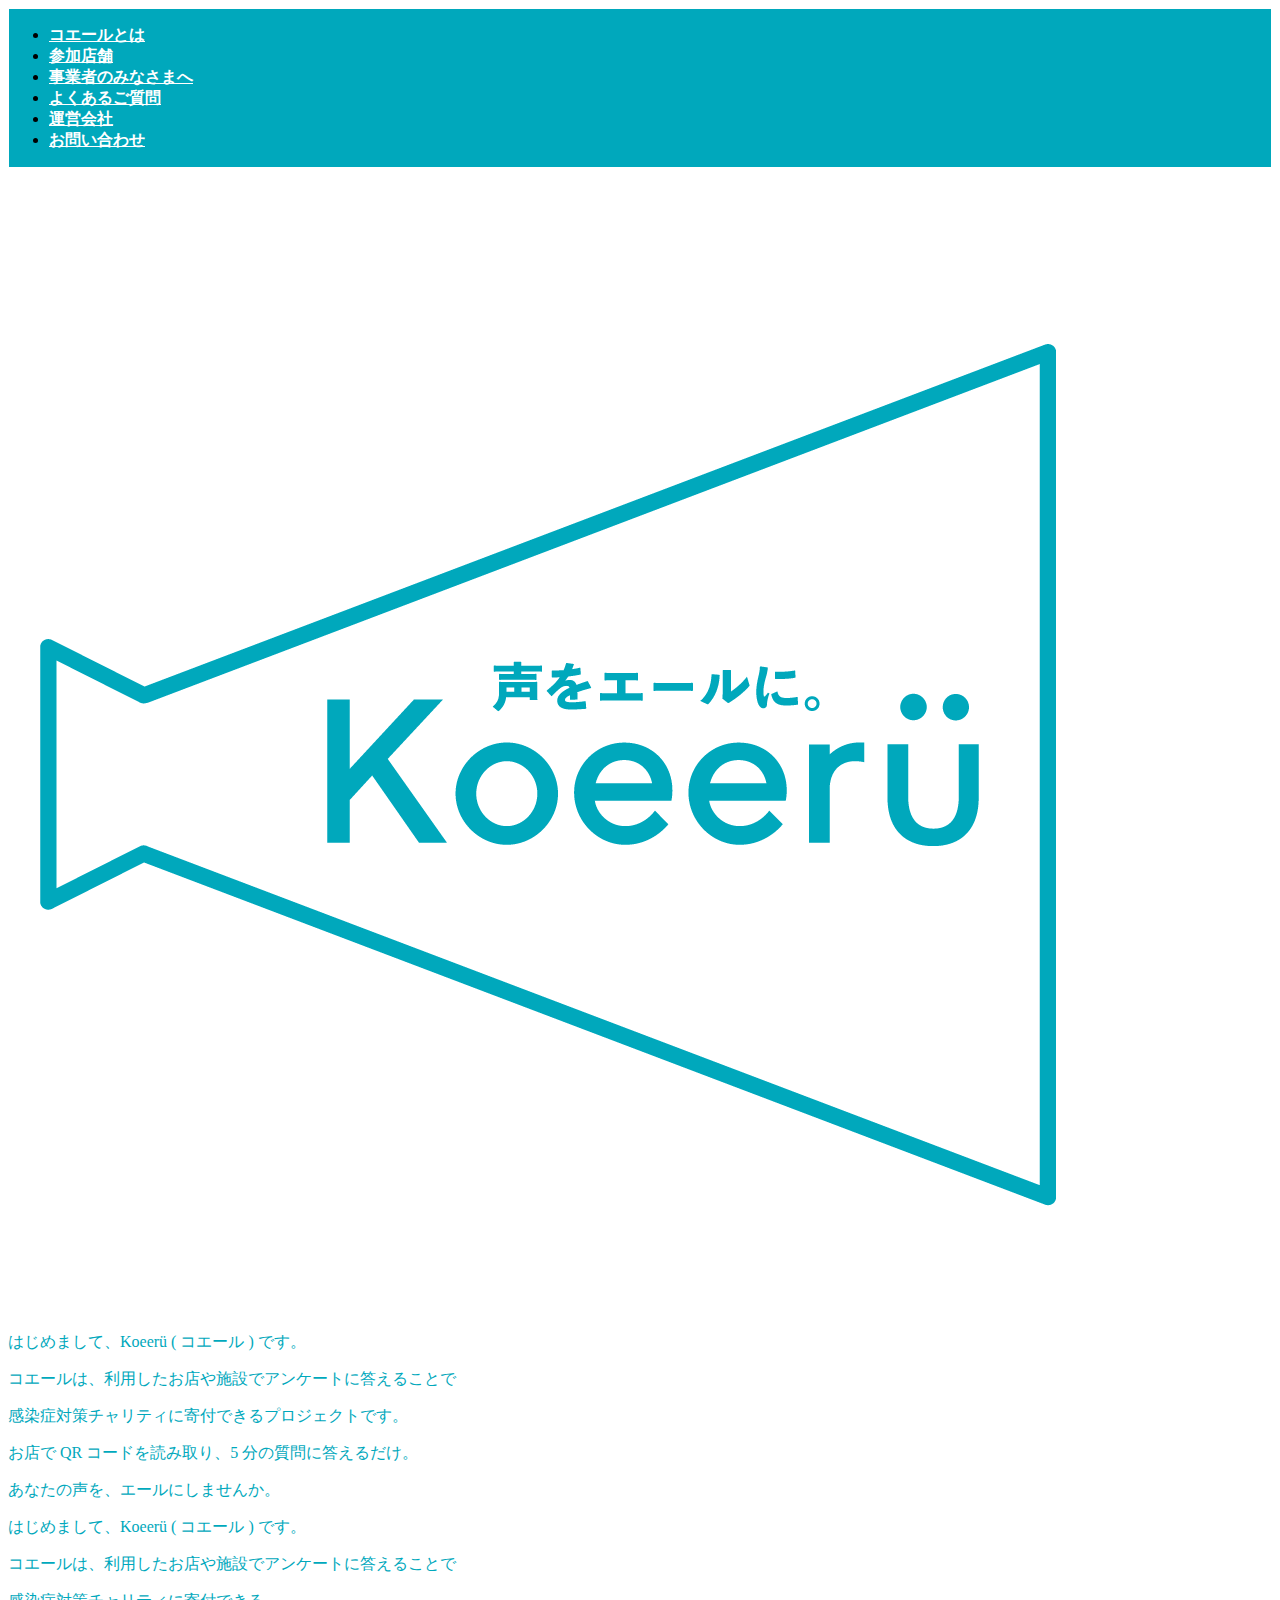
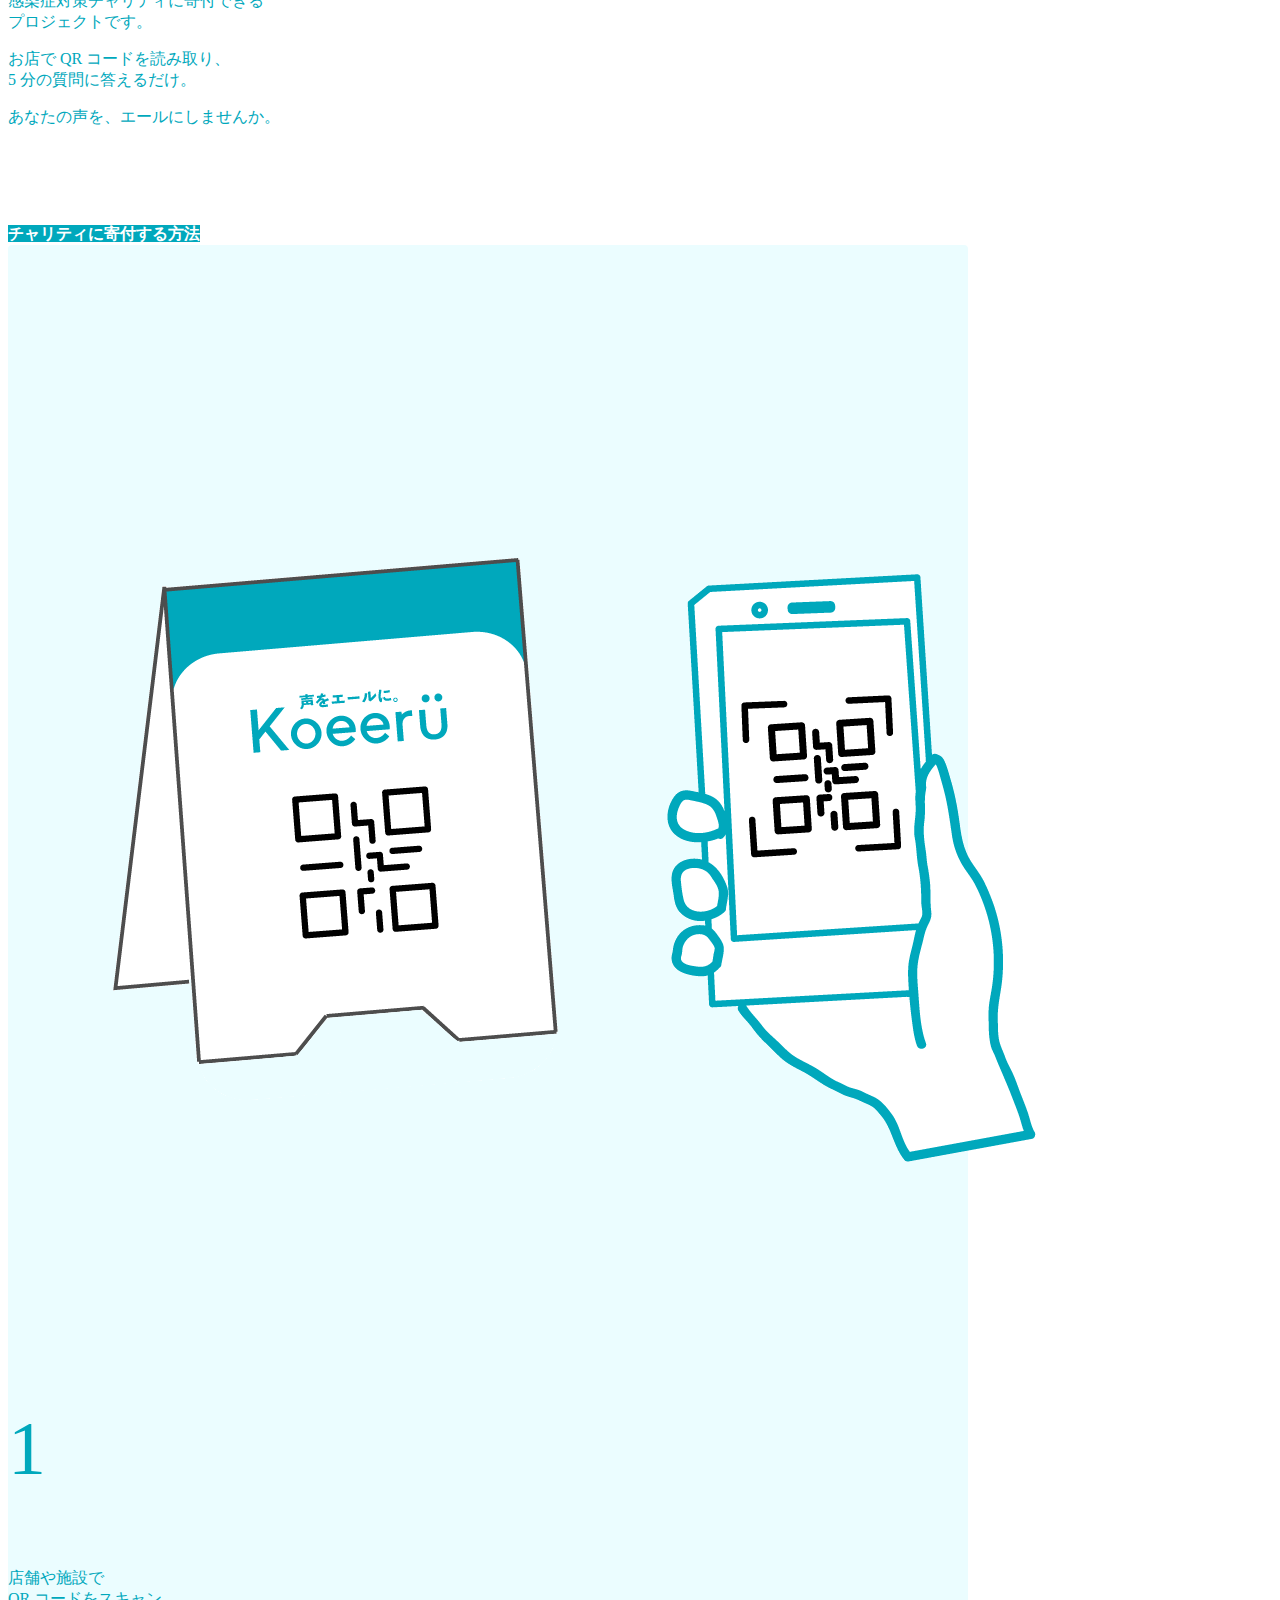
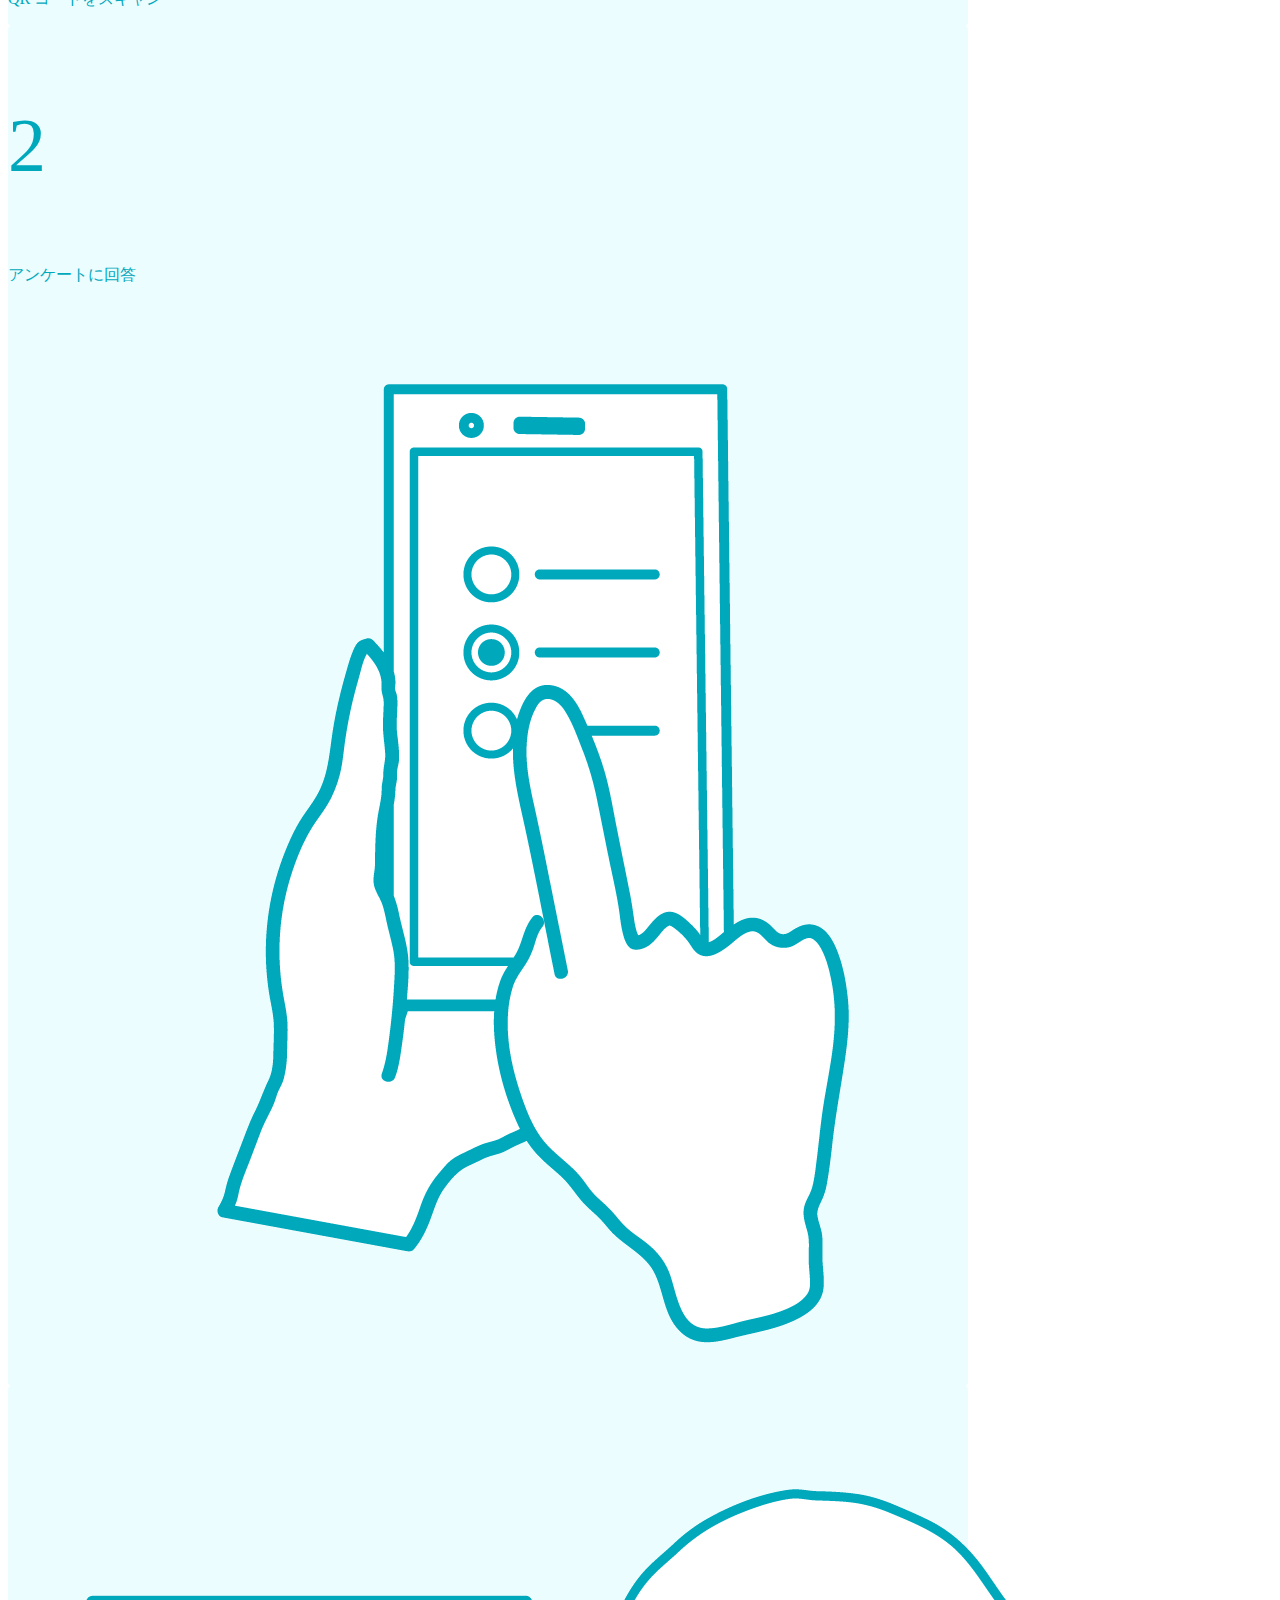
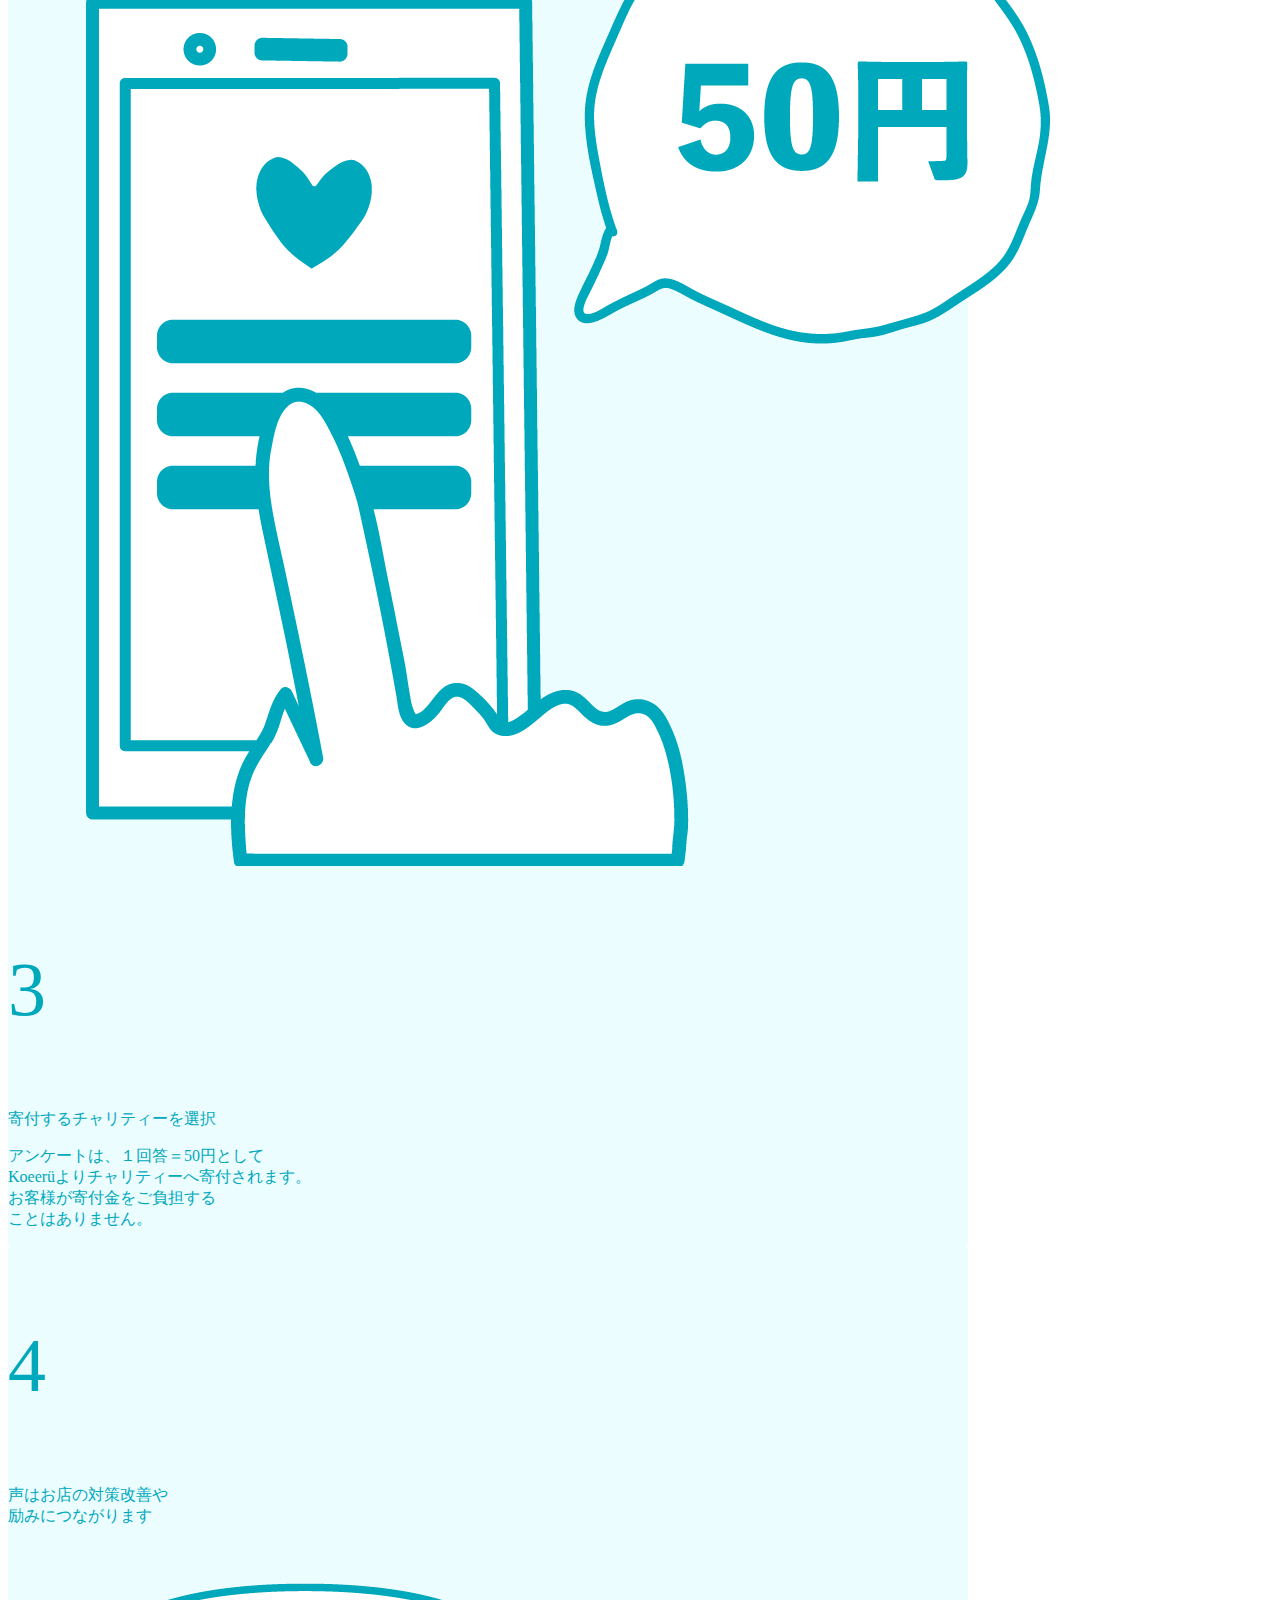
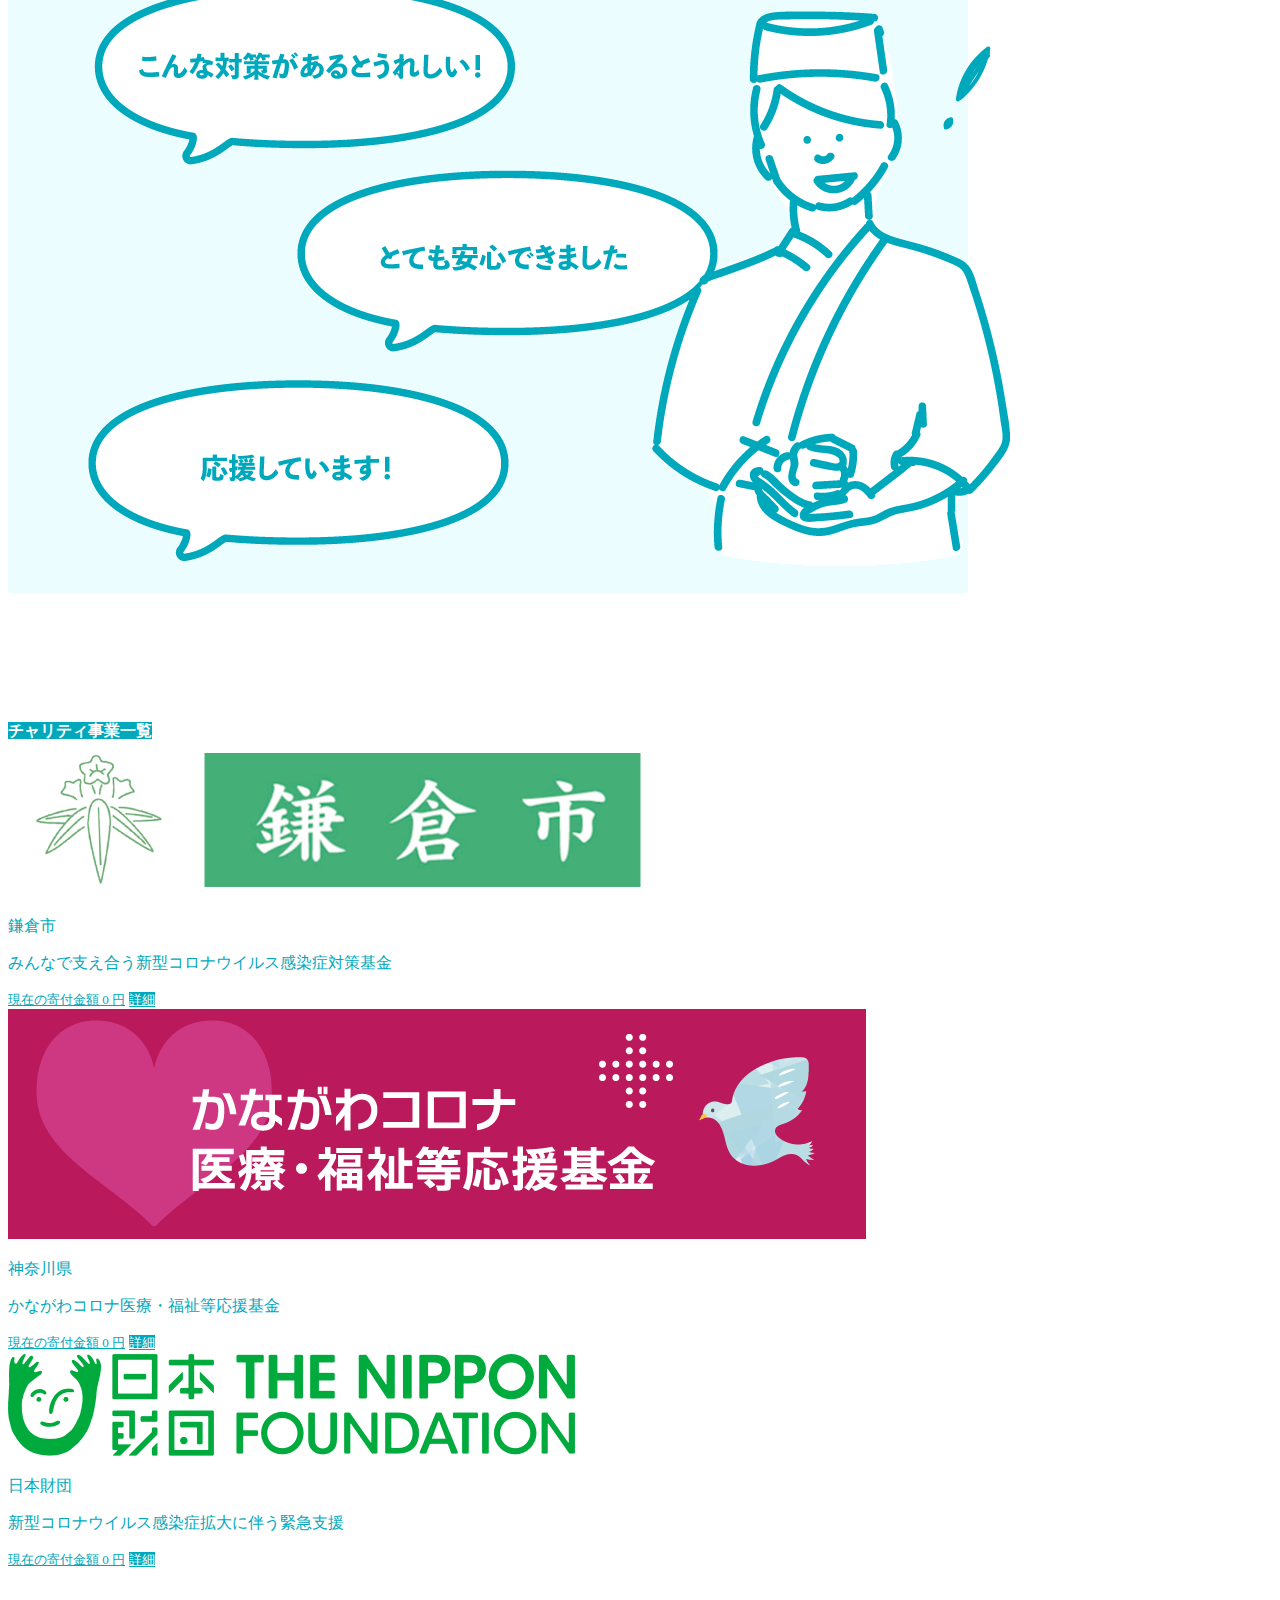
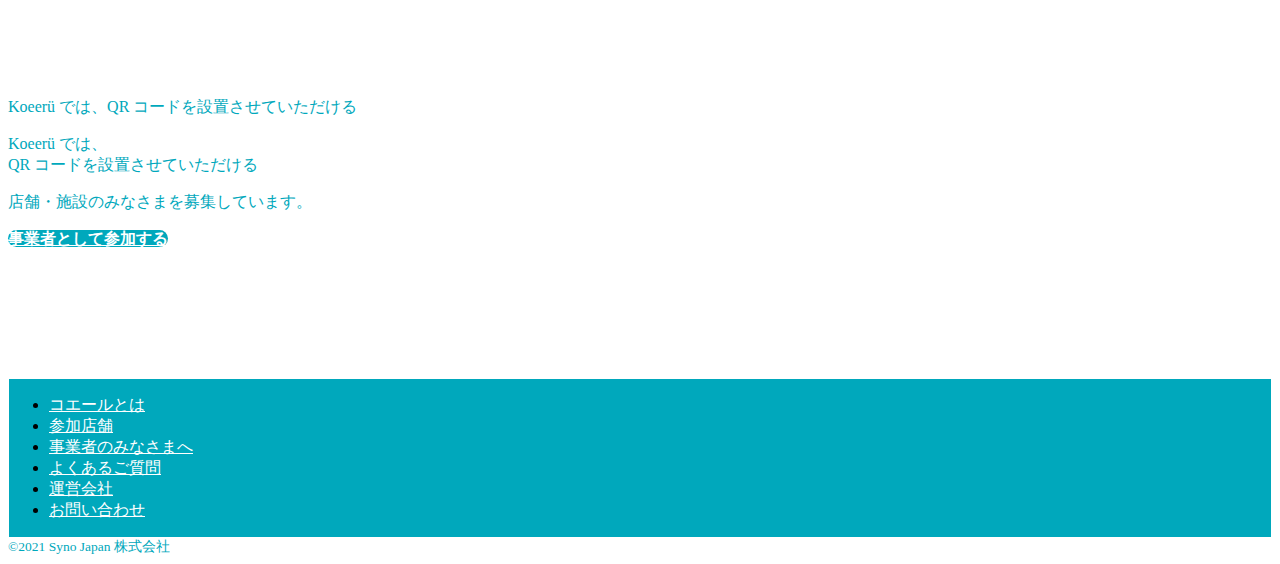
<file: index.html>
<!DOCTYPE html>
<html lang="ja" >
    <head>
        <title>コエール</title>
        <meta http-equiv="content-type" charset="utf-8">
        <meta name="viewport" content="width=device-width, initial-scale=1">
        <link href="https://cdn.jsdelivr.net/npm/bootstrap@5.0.0-beta1/dist/css/bootstrap.min.css" rel="stylesheet" integrity="sha384-giJF6kkoqNQ00vy+HMDP7azOuL0xtbfIcaT9wjKHr8RbDVddVHyTfAAsrekwKmP1" crossorigin="anonymous">
        <link href="css/style.css" rel="stylesheet">
    </head>
    <body>
        <div id="navbar" class="nav-bar-custom">
            <ul class="nav justify-content-center mt-2 mb-2 font-size-16">
                <li class="nav-item">
                    <a class="nav-link nav-link-custom active " aria-current="page" href=""><strong>コエールとは</strong></a>
                </li>
                <li class="nav-item">
                    <a class="nav-link nav-link-custom" href="pages/service.html"><strong>参加店舗</strong></a>
                </li>
                <!--
                <li class="nav-item">
                    <a class="nav-link nav-link-custom" href="">寄付先</a>
                </li>
                <li class="nav-item">
                    <a class="nav-link nav-link-custom" href="">事業者のみなさまへ</a>
                </li>
                -->
                <li class="nav-item">
                    <a class="nav-link nav-link-custom" href="pages/information.html"><strong>事業者のみなさまへ</strong></a>
                </li>
                <li class="nav-item">
                    <a class="nav-link nav-link-custom" aria-current="page" href="pages/question.html"><strong>よくあるご質問</strong></a>
                </li>
                <li class="nav-item">
                    <a class="nav-link nav-link-custom" href="pages/about.html"><strong>運営会社</strong></a>
                </li>
                <li class="nav-item">
                    <a class="nav-link nav-link-custom" href="pages/contact.html"><strong>お問い合わせ</strong></a>
                </li>
            </ul>
        </div>
    <div class="container">
        <div id="content">
            <div class="mt-4 fw-bold">
                <div class="w-50 mx-auto">
                    <img src="assets/images/logo.png" class="rounded mx-auto d-block w-100" alt="logo">
                </div>
                <div class="fs-md-3  text-center text-color lh-base d-none d-sm-block">
                    <p>はじめまして、Koeerü ( コエール ) です。</p>
                    <p>コエールは、利用したお店や施設でアンケートに答えることで</p>
                    <p>感染症対策チャリティに寄付できるプロジェクトです。</p>
                    <p>お店で QR コードを読み取り、5 分の質問に答えるだけ。</p>
                    <p>あなたの声を、エールにしませんか。</p>
                </div>
                <div class="fs-6  text-center text-color lh-base d-block d-sm-none">
                        <p>はじめまして、Koeerü ( コエール ) です。</p>
                        <p>コエールは、利用したお店や施設でアンケートに答えることで</p>
                        <p>感染症対策チャリティに寄付できる<br/>プロジェクトです。</p>
                        <p>お店で QR コードを読み取り、<br/>5 分の質問に答えるだけ。</p>
                        <p>あなたの声を、エールにしませんか。</p>
                    </div>
                <div class="d-grid gap-2 mt-6">
                    <a class="btn btn-primary background-color border-color fs-md-3 fs-6" role="button"><strong>チャリティに寄付する方法</strong></a>
                </div>
                <div>
                    <div class="d-md-flex justify-content-center box mt-5">
                        <div class="w-100">
                            <img src="assets/images/1.png" alt="" class="rounded mx-auto d-block w-50">
                        </div>
                        <div class="w-100 text-color fw-large flex-text-center">
                            <div class="w-100 text-center">
                                <p class="font-size-76">1</p>
                                <div class="fs-md-3 fs-6">
                                    <p>店舗や施設で <br/>
                                    QR コードをスキャン</p>
                                </div>
                            </div>
                        </div>
                    </div>

                    <div class="d-md-flex justify-content-center box mt-5">
                        <div class="w-100 text-color fw-large flex-text-center">
                            <div class="w-100 text-center">
                                <p class="font-size-76">2</p>
                                <div class="fs-md-3 fs-6">
                                    <p>アンケートに回答</p>
                                </div>
                            </div>
                        </div>
                        <div class="w-100">
                            <img src="assets/images/2.png" alt="" class="rounded mx-auto d-block w-50">
                        </div>
                    </div>

                    <div class="d-md-flex justify-content-center box mt-5">
                        <div class="w-100">
                            <img src="assets/images/3.png" alt="" class="rounded mx-auto d-block w-50">
                        </div>
                        <div class="w-100 text-color fw-large flex-text-center">
                            <div class="w-100 text-center">
                                <p class="font-size-76">3</p>
                                <div class="fs-md-3 fs-6">
                                    <p>寄付するチャリティーを選択</p>
                                    <p class="font-size-16 text-md-start  ms-lg-5 ps-lg-4" >アンケートは、１回答＝50円として<br/>
                                        Koeerüよりチャリティーへ寄付されます。<br/>
                                        お客様が寄付金をご負担する<br/>ことはありません。</p>
                                </div>
                            </div>
                        </div>
                    </div>

                    <div class="d-md-flex justify-content-center box mt-5">
                        <div class="w-100 text-color fw-large flex-text-center">
                            <div class="w-100 text-center">
                                <p class="font-size-76">4</p>
                                <div class="fs-md-3 fs-6">
                                    <p>声はお店の対策改善や<br/>
                                    励みにつながります</p>
                                </div>
                            </div>
                        </div>
                        <div class="w-100">
                            <img src="assets/images/4.png" alt="" class="rounded mx-auto d-block w-75">
                        </div>
                    </div>
                </div>
                <div class="d-grid gap-2 mt-8">
                    <a class="btn background-color border-color fs-md-3 fs-6" role="button"><strong>チャリティ事業一覧</strong></a>
                </div>
                <div>
                    <div class="d-md-flex justify-content-center mt-5">
                        <div class="w-100 me-5">
                            <a href="https://www.city.kamakura.kanagawa.jp/zaisei/antivirusfund2020.html" target="_blank">
                                <img src="assets/images/kamakura.png" alt="" class="rounded w-100">
                            </a>
                        </div>
                        <div class="w-100 text-color fw-large ms-md-5 mt-3 mt-md-0">
                            <div class="w-100">
                                <p>鎌倉市</p>
                                <p>みんなで支え合う新型コロナウイルス感染症対策基金</p>
                                <div class="w-100 d-flex justify-content-between">
                                    <a class="btn border-color text-color background-color-white font-size-13" href="#" role="button">現在の寄付金額 0 円</a>
                                    <a class="btn background-color border-color font-size-13" target="_blank" href="https://www.city.kamakura.kanagawa.jp/zaisei/antivirusfund2020.html" role="button">詳細</a>
                                </div>
                            </div>
                        </div>
                    </div>

                    <div class="d-md-flex justify-content-center mt-5">
                        <div class="w-100 me-5">
                            <a href="https://www.pref.kanagawa.jp/docs/r5k/covid-19_donation.html" target="_blank">
                                <img src="assets/images/banaa.png" alt="" class="rounded w-100">
                            </a>
                        </div>
                        <div class="w-100 text-color fw-large ms-md-5 mt-3 mt-md-0">
                            <div class="w-100">
                                <p>神奈川県</p>
                                <p>かながわコロナ医療・福祉等応援基金</p>
                                <div class="w-100 d-flex justify-content-between">
                                    <a class="btn border-color text-color background-color-white font-size-13" href="#" role="button">現在の寄付金額 0 円</a>
                                    <a class="btn btn-primary background-color border-color font-size-13" target="_blank" href="https://www.pref.kanagawa.jp/docs/r5k/covid-19_donation.html" role="button">詳細</a>
                                </div>
                            </div>
                        </div>
                    </div>

                    <div class="d-md-flex justify-content-center mt-5">
                        <div class="w-100 me-5">
                            <a href="https://www.nippon-foundation.or.jp/what/projects/2020corona" target="_blank">
                                <img src="assets/images/logo-horizontal.png" alt="" class="rounded w-100">
                            </a>
                        </div>
                        <div class="w-100 text-color fw-large ms-md-5 mt-3 mt-md-0">
                            <div class="w-100">
                                <p>日本財団</p>
                                <p>新型コロナウイルス感染症拡大に伴う緊急支援</p>
                                <div class="w-100 d-flex justify-content-between">
                                    <a class="btn border-color text-color background-color-white font-size-13" href="#" role="button">現在の寄付金額 0 円</a>
                                    <a class="btn btn-primary background-color border-color font-size-13" target="_blank" href="https://www.nippon-foundation.or.jp/what/projects/2020corona" role="button">詳細</a>
                                </div>
                            </div>
                        </div>
                    </div>
                </div>
                <div class="fs-md-3 fs-6 mt-8 text-color text-center ">
                    <p class="d-none d-sm-block">Koeerü では、QR コードを設置させていただける</p>
                    <p class="d-block d-sm-none">Koeerü では、<br/>QR コードを設置させていただける</p>
                    <p>店舗・施設のみなさまを募集しています。</p>
                    <p></p>
                </div>
                <div class="d-grid gap-2 mt-5 w-75 mx-auto">
                    <a class="btn background-color border-color fs-md-3 fs-6 border-radius-15" href="pages/contact.html" role="button"><strong>事業者として参加する</strong></a>
                </div>
            </div>
        </div>
    </div>
    </body>
    <footer>
        <div id="" class="nav-bar-custom mt-8">
            <ul class="nav justify-content-center mt-2 mb-2 font-size-16">
                    <li class="nav-item">
                        <a class="nav-link nav-link-custom active " aria-current="page" href="">コエールとは</a>
                    </li>
                    <li class="nav-item">
                        <a class="nav-link nav-link-custom" href="pages/service.html">参加店舗</a>
                    </li>
                    <!--
                    <li class="nav-item">
                        <a class="nav-link nav-link-custom" href="">寄付先</a>
                    </li>
                    <li class="nav-item">
                        <a class="nav-link nav-link-custom" href="">事業者のみなさまへ</a>
                    </li>
                    -->
                    <li class="nav-item">
                        <a class="nav-link nav-link-custom" href="pages/information.html">事業者のみなさまへ</a>
                    </li>
                    <li class="nav-item">
                        <a class="nav-link nav-link-custom" aria-current="page" href="pages/question.html">よくあるご質問</a>
                    </li>
                    <li class="nav-item">
                        <a class="nav-link nav-link-custom" href="pages/about.html">運営会社</a>
                    </li>
                    <li class="nav-item">
                        <a class="nav-link nav-link-custom" href="pages/contact.html">お問い合わせ</a>
                    </li>
                </ul>
        </div>
        <div class="text-color text-center mx-auto py-2 font-size-13-5">
            &copy;2021 Syno Japan 株式会社
        </div>
        <script src="https://cdn.jsdelivr.net/npm/bootstrap@5.0.0-beta1/dist/js/bootstrap.bundle.min.js" integrity="sha384-ygbV9kiqUc6oa4msXn9868pTtWMgiQaeYH7/t7LECLbyPA2x65Kgf80OJFdroafW" crossorigin="anonymous"></script>
    </footer>
</html>
</file>
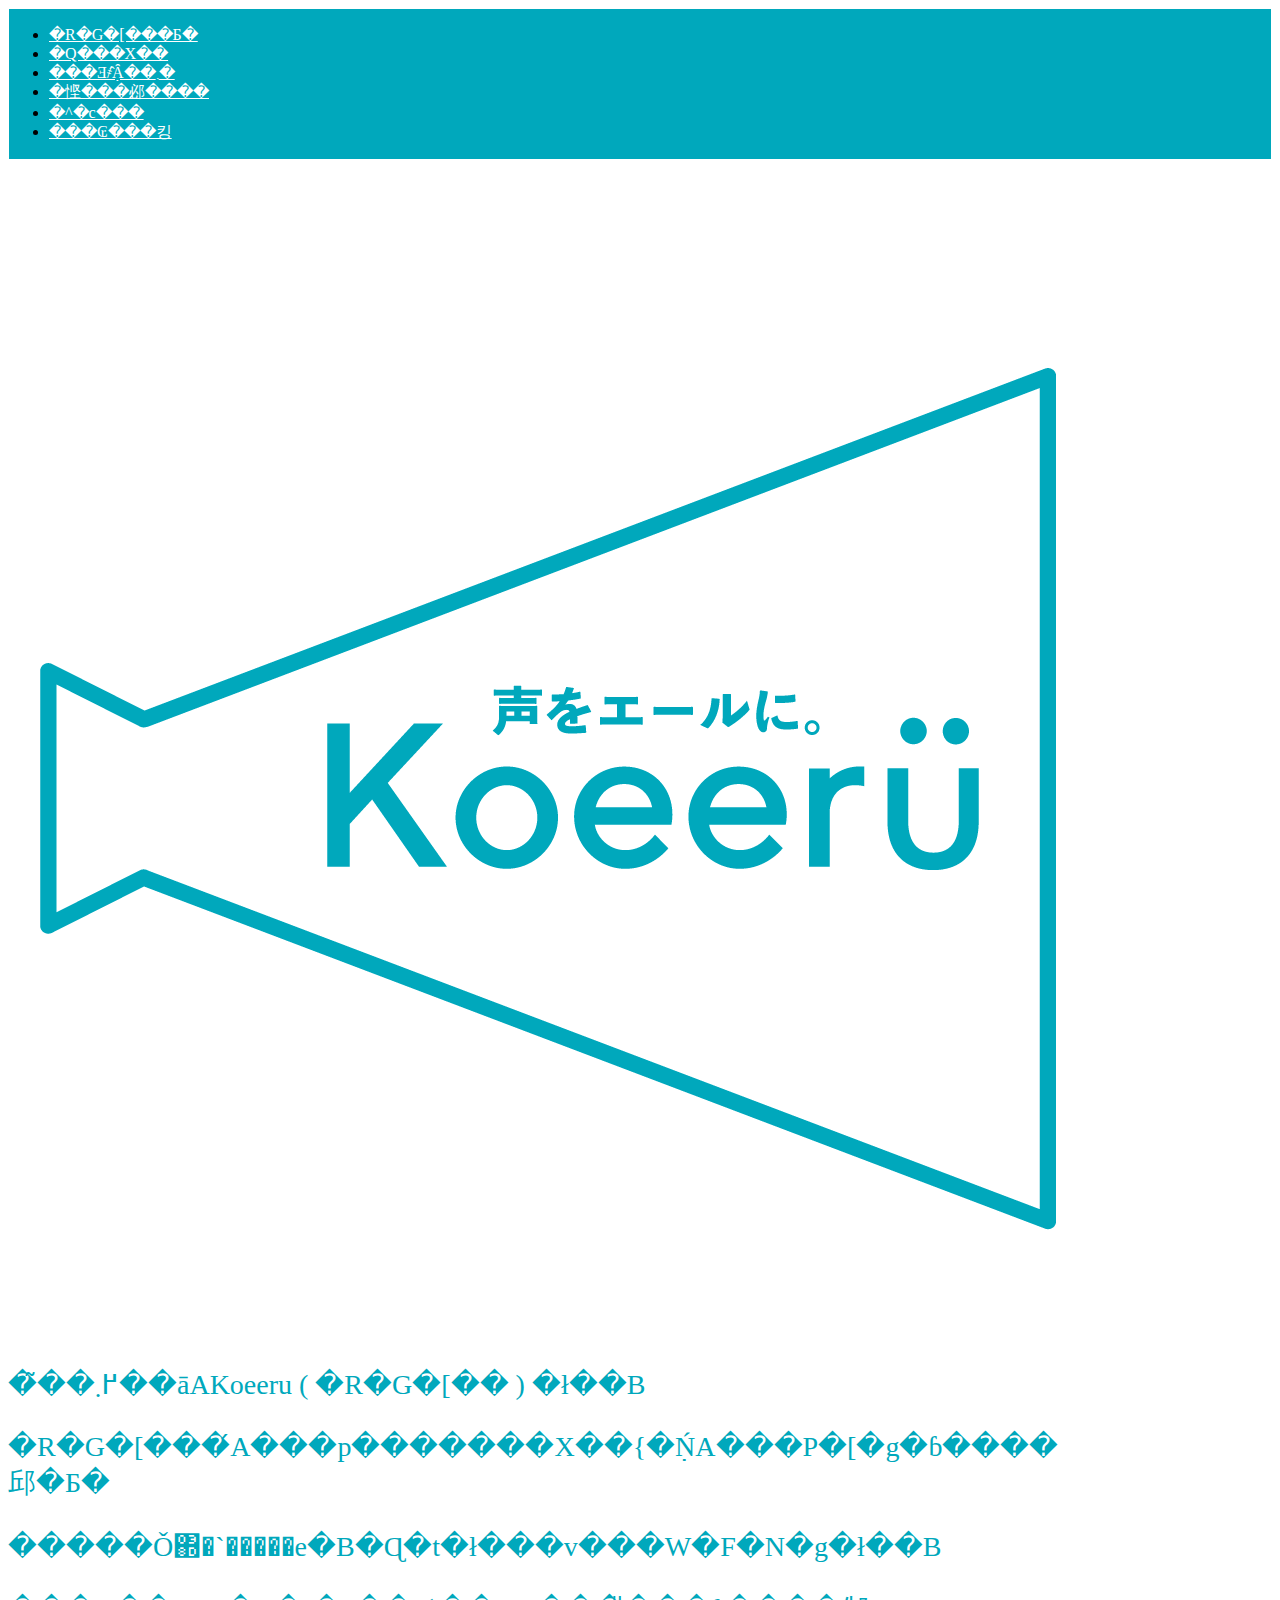
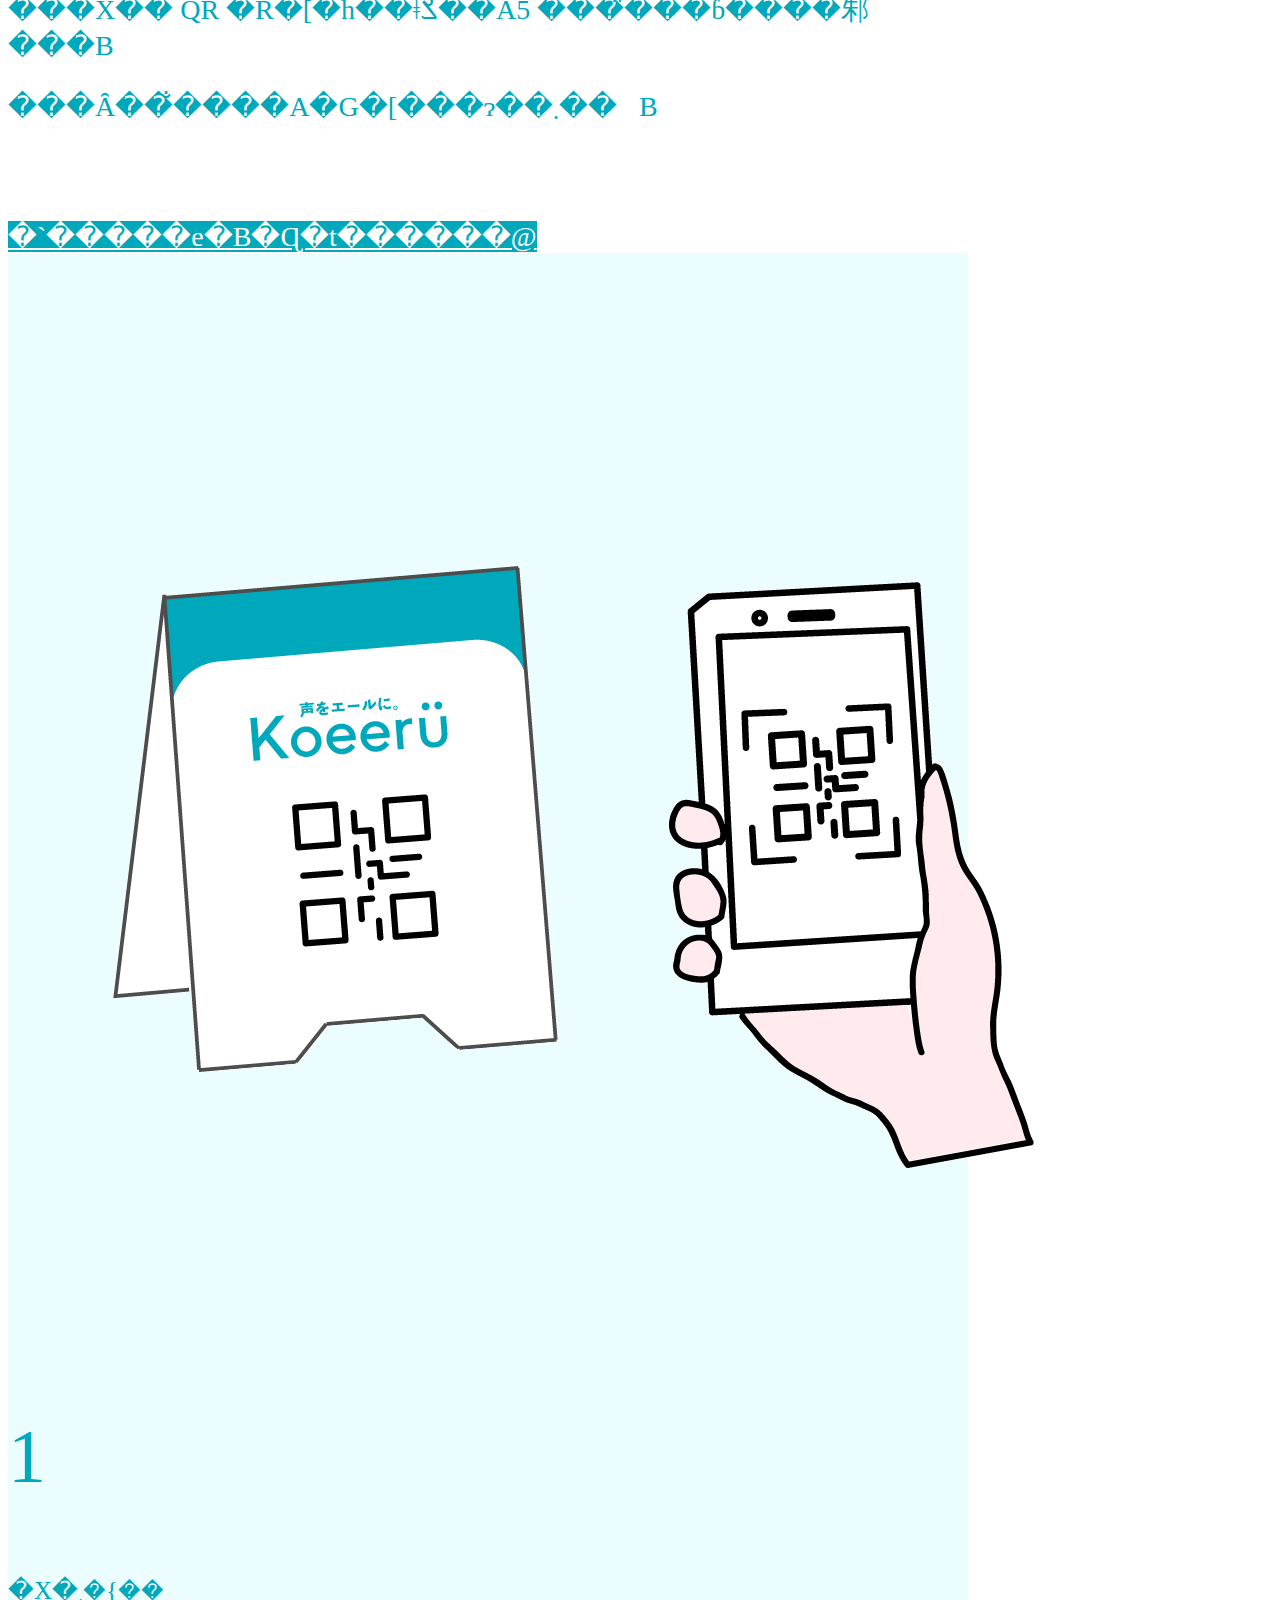
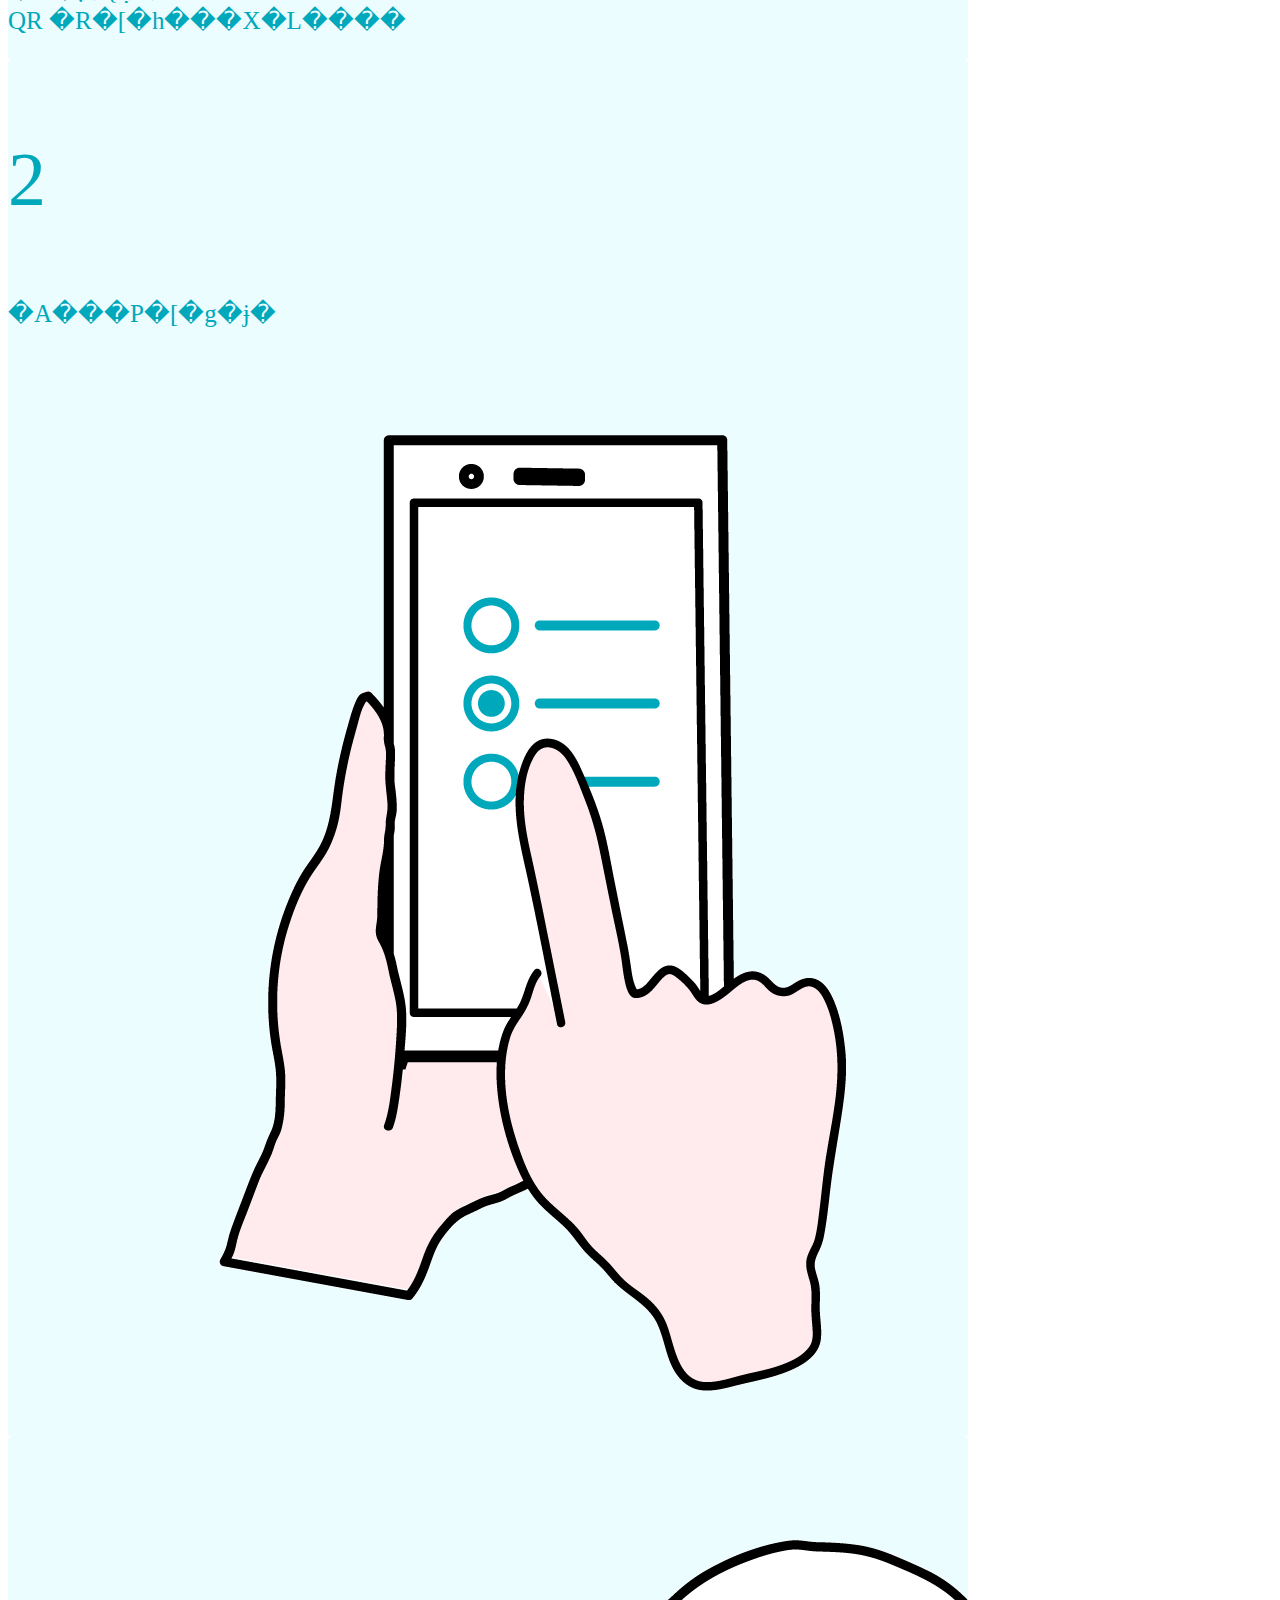
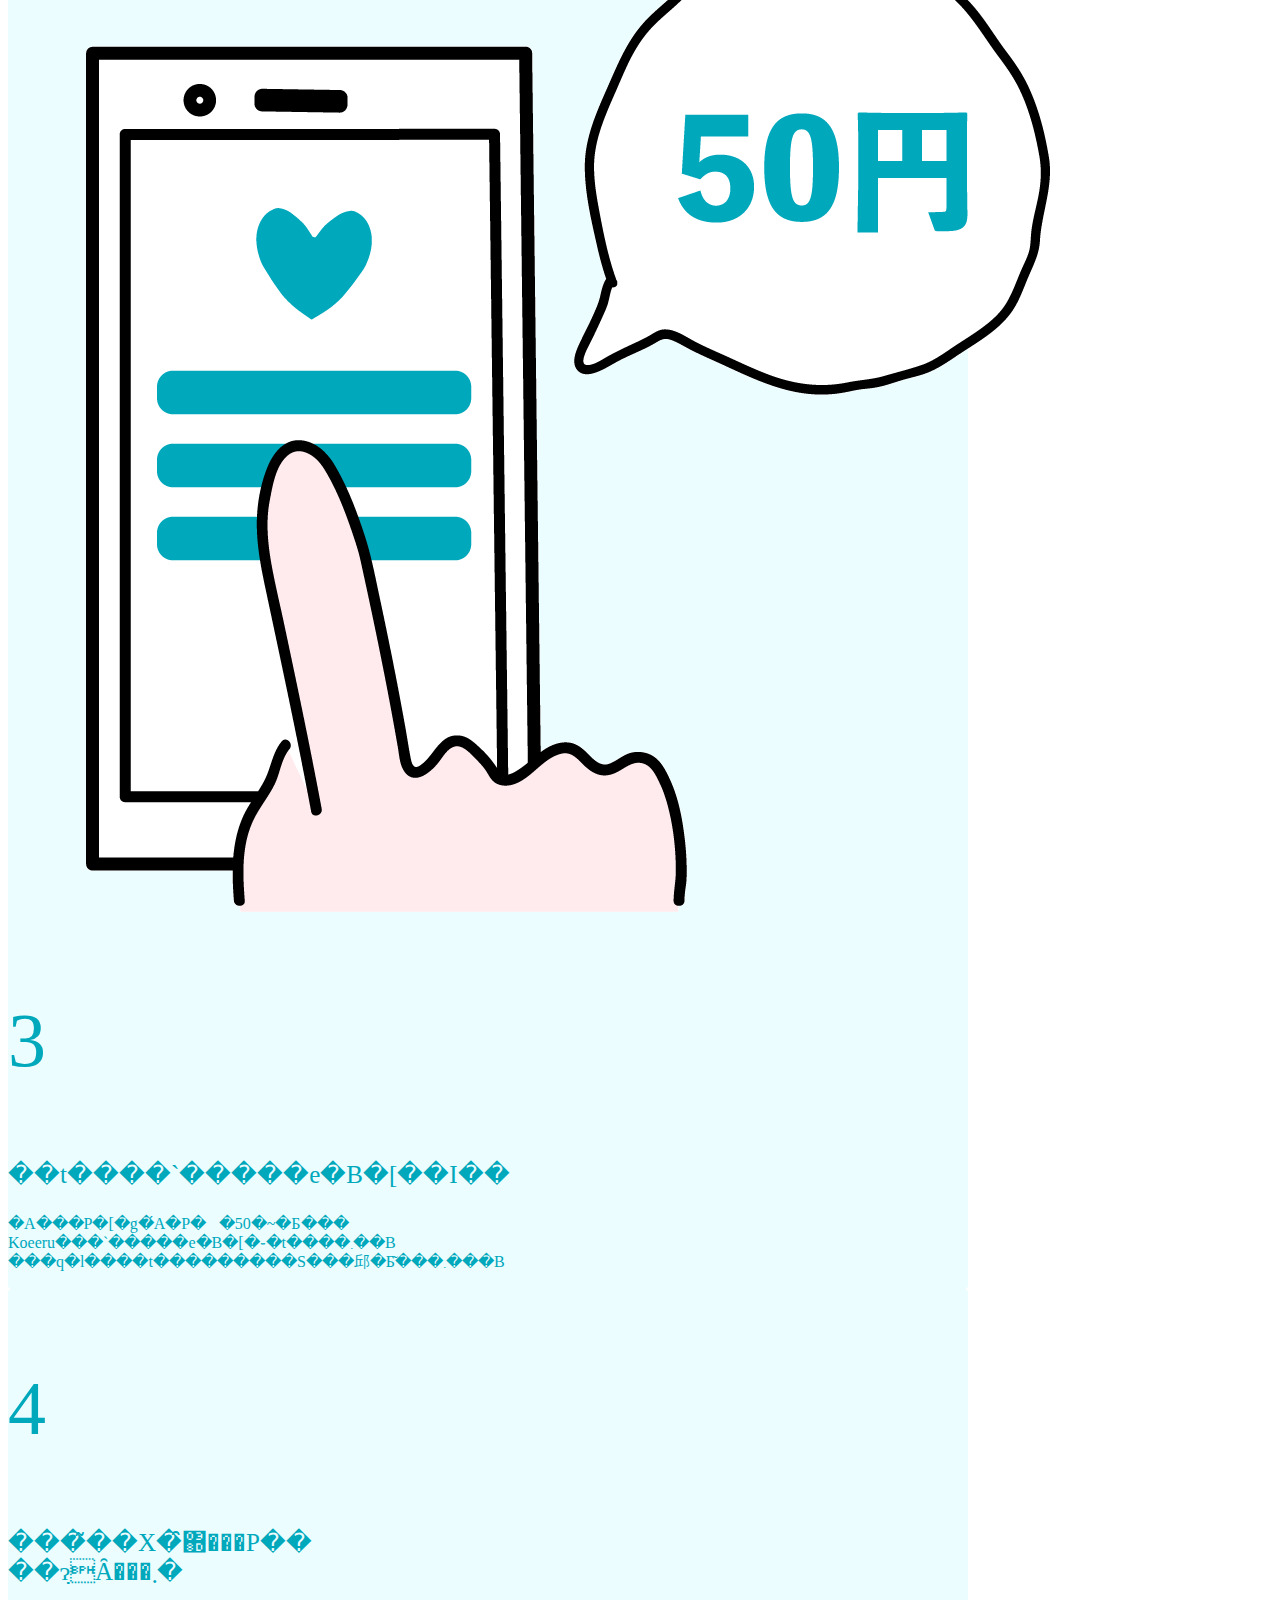
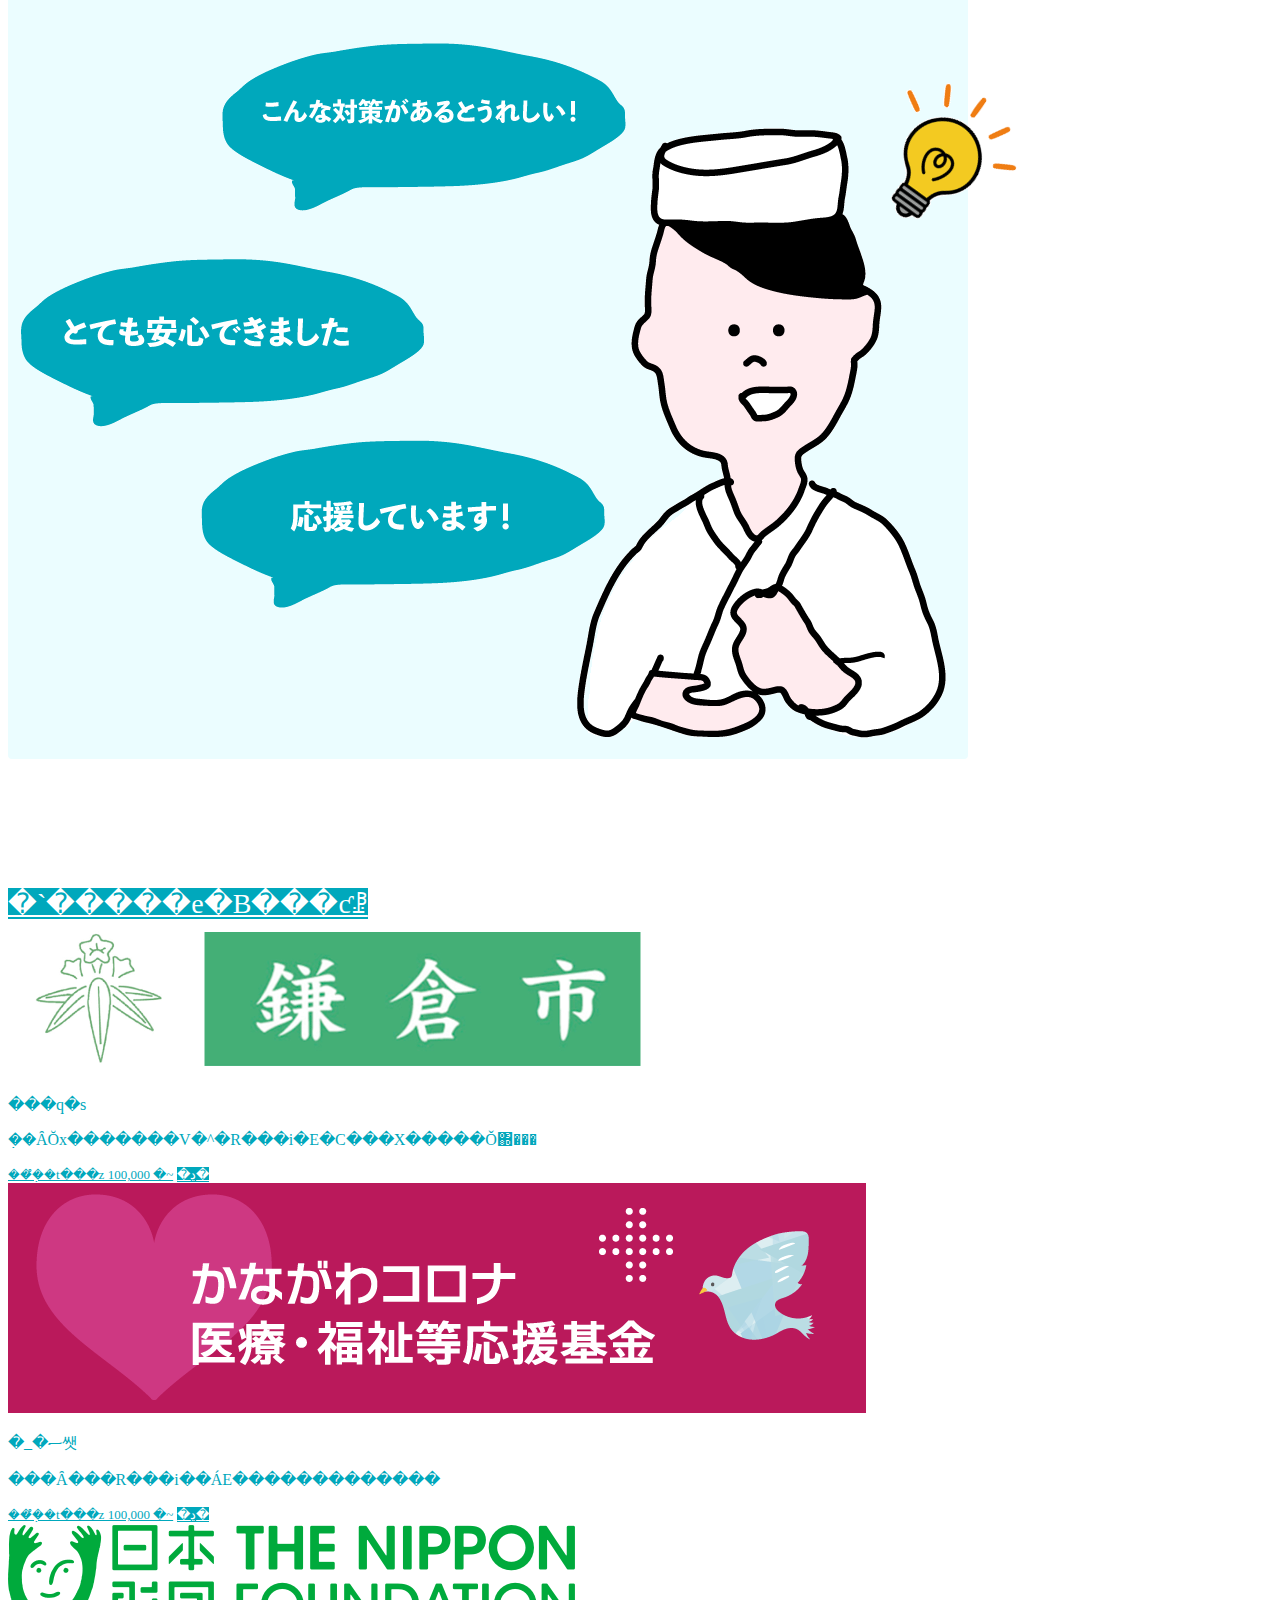
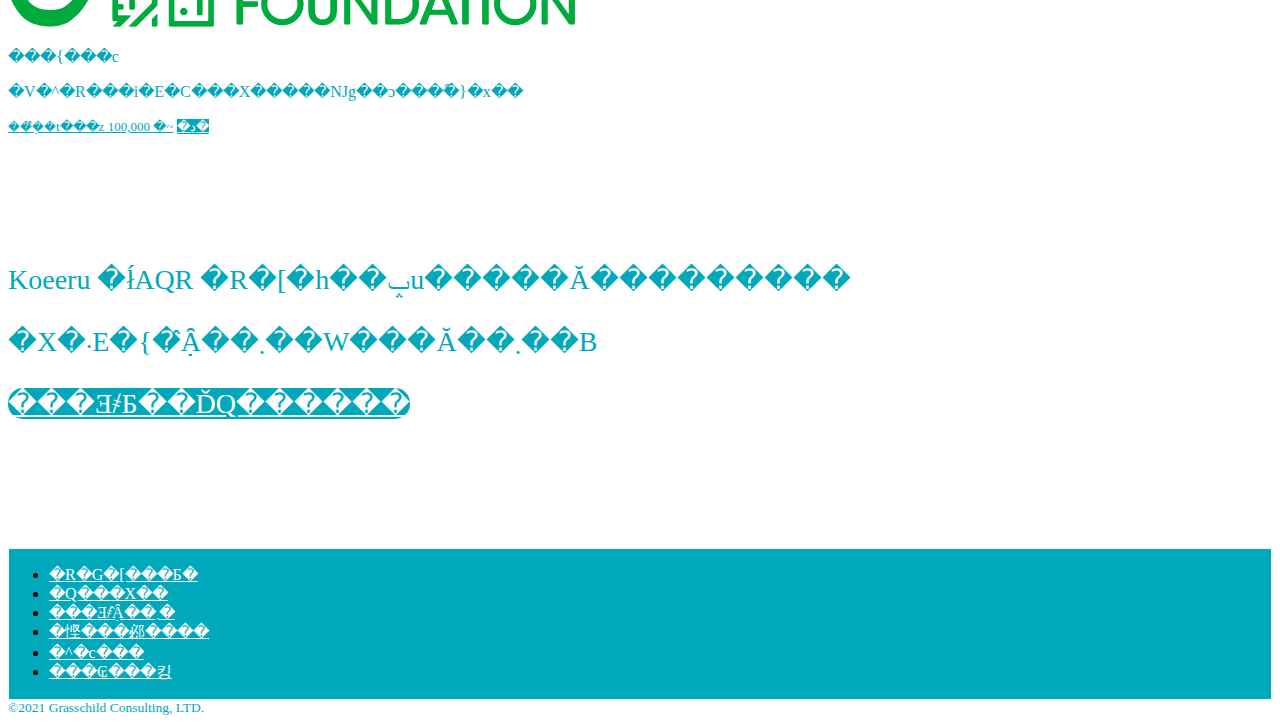
<file: index1.html>
<!DOCTYPE html>
<html lang="ja" >
    <head>
        <title>�R�G�[��</title>
        <meta name="viewport" content="width=device-width, initial-scale=1">
        <link href="https://cdn.jsdelivr.net/npm/bootstrap@5.0.0-beta1/dist/css/bootstrap.min.css" rel="stylesheet" integrity="sha384-giJF6kkoqNQ00vy+HMDP7azOuL0xtbfIcaT9wjKHr8RbDVddVHyTfAAsrekwKmP1" crossorigin="anonymous">
        <link href="css/style.css" rel="stylesheet">
    </head>
    <body>
        <div id="navbar" class="nav-bar-custom">
            <ul class="nav justify-content-center mt-2 mb-2 font-size-16">
                <li class="nav-item">
                    <a class="nav-link nav-link-custom active " aria-current="page" href="">�R�G�[���Ƃ�</a>
                </li>
                <li class="nav-item">
                    <a class="nav-link nav-link-custom" href="pages/service.html">�Q���X��</a>
                </li>
                <!--
                <li class="nav-item">
                    <a class="nav-link nav-link-custom" href="">��t��</a>
                </li>
                <li class="nav-item">
                    <a class="nav-link nav-link-custom" href="">���Ǝ҂݂̂Ȃ��܂�</a>
                </li>
                -->
                <li class="nav-item">
                    <a class="nav-link nav-link-custom" href="pages/information.html">���Ǝ҂݂̂Ȃ��܂�</a>
                </li>
                <li class="nav-item">
                    <a class="nav-link nav-link-custom" aria-current="page" href="pages/question.html">�悭���邲����</a>
                </li>
                <li class="nav-item">
                    <a class="nav-link nav-link-custom" href="pages/about.html">�^�c���</a>
                </li>
                <li class="nav-item">
                    <a class="nav-link nav-link-custom" href="pages/contact.html">���₢���킹</a>
                </li>
            </ul>
        </div>
    <div class="container">
        <div id="content">
            <div class="mt-6 fw-bold">
                <div class="w-50 mx-auto">
                    <img src="assets/images/logo.png" class="rounded mx-auto d-block w-100" alt="logo">
                </div>
                <div class="font-size-21 text-center text-color lh-base">
                    <p>�͂��߂܂��āAKoeeru ( �R�G�[�� ) �ł��B</p>
                    <p>�R�G�[���́A���p�������X��{�݂ŃA���P�[�g�ɓ����邱�Ƃ�</p>
                    <p>�����Ǒ΍�`�����e�B�Ɋ�t�ł���v���W�F�N�g�ł��B</p>
                    <p>���X�� QR �R�[�h��ǂݎ��A5 ���̎���ɓ����邾���B</p>
                    <p>���Ȃ��̐����A�G�[���ɂ��܂��񂩁B</p>
                </div>
                <div class="d-grid gap-2 mt-6">
                    <a class="btn btn-primary background-color border-color font-size-21" href="#" role="button">�`�����e�B�Ɋ�t������@</a>
                </div>
                <div>
                    <div class="d-flex justify-content-center box mt-5">
                        <div class="w-100">
                            <img src="assets/images/step1.png" alt="" class="rounded mx-auto d-block w-50">
                        </div>
                        <div class="w-100 text-color fw-large flex-text-center">
                            <div class="w-100 text-center">
                                <p class="font-size-76">1</p>
                                <div class="font-size-25">
                                    <p>�X�܂�{�݂� <br/>
                                    QR �R�[�h���X�L����</p>
                                </div>
                            </div>
                        </div>
                    </div>

                    <div class="d-flex justify-content-center box mt-5">
                        <div class="w-100 text-color fw-large flex-text-center">
                            <div class="w-100 text-center">
                                <p class="font-size-76">2</p>
                                <div class="font-size-25">
                                    <p>�A���P�[�g�ɉ�</p>
                                </div>
                            </div>
                        </div>
                        <div class="w-100">
                            <img src="assets/images/step2.png" alt="" class="rounded mx-auto d-block w-50">
                        </div>
                    </div>

                    <div class="d-flex justify-content-center box mt-5">
                        <div class="w-100">
                            <img src="assets/images/step3.png" alt="" class="rounded mx-auto d-block w-50">
                        </div>
                        <div class="w-100 text-color fw-large flex-text-center">
                            <div class="w-100 text-center">
                                <p class="font-size-76">3</p>
                                <div class="font-size-25">
                                    <p>��t����`�����e�B�[��I��</p>
                                    <p class="font-size-16 text-start  ms-lg-5 ps-lg-4" >�A���P�[�g�́A�P�񓚁�50�~�Ƃ���<br/>
                                        Koeeru���`�����e�B�[�֊�t����܂��B<br/>
                                        ���q�l����t���������S���邱�Ƃ͂���܂���B</p>
                                </div>
                            </div>
                        </div>
                    </div>

                    <div class="d-flex justify-content-center box mt-5">
                        <div class="w-100 text-color fw-large flex-text-center">
                            <div class="w-100 text-center">
                                <p class="font-size-76">4</p>
                                <div class="font-size-25">
                                    <p>���͂��X�̑΍���P��<br/>
                                    ��݂ɂȂ���܂�</p>
                                </div>
                            </div>
                        </div>
                        <div class="w-100">
                            <img src="assets/images/step4.png" alt="" class="rounded mx-auto d-block w-75">
                        </div>
                    </div>
                </div>
                <div class="d-grid gap-2 mt-8">
                    <a class="btn background-color border-color font-size-21" href="#" role="button">�`�����e�B���ƈꗗ</a>
                </div>
                <div>
                    <div class="d-flex justify-content-center mt-5">
                        <div class="w-100 me-5">
                            <a href="https://www.city.kamakura.kanagawa.jp/zaisei/antivirusfund2020.html" target="_blank">
                                <img src="assets/images/kamakura.png" alt="" class="rounded w-100">
                            </a>
                        </div>
                        <div class="w-100 text-color fw-large ms-5">
                            <div class="w-100">
                                <p>���q�s</p>
                                <p>�݂�ȂŎx�������V�^�R���i�E�C���X�����Ǒ΍���</p>
                                <div class="w-100 d-flex justify-content-between">
                                    <a class="btn border-color text-color background-color-white font-size-13" href="#" role="button">���݂̊�t���z 100,000 �~</a>
                                    <a class="btn background-color border-color font-size-13" target="_blank" href="https://www.city.kamakura.kanagawa.jp/zaisei/antivirusfund2020.html" role="button">�ڍ�</a>
                                </div>
                            </div>
                        </div>
                    </div>

                    <div class="d-flex justify-content-center mt-5">
                        <div class="w-100 me-5">
                            <a href="https://www.pref.kanagawa.jp/docs/r5k/covid-19_donation.html" target="_blank">
                                <img src="assets/images/banaa.png" alt="" class="rounded w-100">
                            </a>
                        </div>
                        <div class="w-100 text-color fw-large ms-5">
                            <div class="w-100">
                                <p>�_�ސ쌧</p>
                                <p>���Ȃ���R���i��ÁE�������������</p>
                                <div class="w-100 d-flex justify-content-between">
                                    <a class="btn border-color text-color background-color-white font-size-13" href="#" role="button">���݂̊�t���z 100,000 �~</a>
                                    <a class="btn btn-primary background-color border-color font-size-13" target="_blank" href="https://www.pref.kanagawa.jp/docs/r5k/covid-19_donation.html" role="button">�ڍ�</a>
                                </div>
                            </div>
                        </div>
                    </div>

                    <div class="d-flex justify-content-center mt-5">
                        <div class="w-100 me-5">
                            <a href="https://www.nippon-foundation.or.jp/what/projects/2020corona" target="_blank">
                                <img src="assets/images/logo-horizontal.png" alt="" class="rounded w-100">
                            </a>
                        </div>
                        <div class="w-100 text-color fw-large ms-5">
                            <div class="w-100">
                                <p>���{���c</p>
                                <p>�V�^�R���i�E�C���X�����Ǌg��ɔ����ً}�x��</p>
                                <div class="w-100 d-flex justify-content-between">
                                    <a class="btn border-color text-color background-color-white font-size-13" href="#" role="button">���݂̊�t���z 100,000 �~</a>
                                    <a class="btn btn-primary background-color border-color font-size-13" target="_blank" href="https://www.nippon-foundation.or.jp/what/projects/2020corona" role="button">�ڍ�</a>
                                </div>
                            </div>
                        </div>
                    </div>
                </div>
                <div class="font-size-21 mt-8 text-color text-center ">
                    <p>Koeeru �ł́AQR �R�[�h��ݒu�����Ă���������</p>
                    <p>�X�܁E�{�݂݂̂Ȃ��܂��W���Ă��܂��B</p>
                    <p></p>
                </div>
                <div class="d-grid gap-2 mt-5 w-75 mx-auto">
                    <a class="btn background-color border-color font-size-21 border-radius-15" href="pages/contact.html" role="button">���Ǝ҂Ƃ��ĎQ������</a>
                </div>
            </div>
        </div>
    </div>
    </body>
    <footer>
        <div id="" class="nav-bar-custom mt-8">
            <ul class="nav justify-content-center mt-2 mb-2 font-size-16">
                    <li class="nav-item">
                        <a class="nav-link nav-link-custom active " aria-current="page" href="">�R�G�[���Ƃ�</a>
                    </li>
                    <li class="nav-item">
                        <a class="nav-link nav-link-custom" href="pages/service.html">�Q���X��</a>
                    </li>
                    <!--
                    <li class="nav-item">
                        <a class="nav-link nav-link-custom" href="">��t��</a>
                    </li>
                    <li class="nav-item">
                        <a class="nav-link nav-link-custom" href="">���Ǝ҂݂̂Ȃ��܂�</a>
                    </li>
                    -->
                    <li class="nav-item">
                        <a class="nav-link nav-link-custom" href="pages/information.html">���Ǝ҂݂̂Ȃ��܂�</a>
                    </li>
                    <li class="nav-item">
                        <a class="nav-link nav-link-custom" aria-current="page" href="pages/question.html">�悭���邲����</a>
                    </li>
                    <li class="nav-item">
                        <a class="nav-link nav-link-custom" href="pages/about.html">�^�c���</a>
                    </li>
                    <li class="nav-item">
                        <a class="nav-link nav-link-custom" href="pages/contact.html">���₢���킹</a>
                    </li>
                </ul>
        </div>
        <div class="text-color text-center mx-auto py-2 font-size-13-5">
            &copy;2021 Grasschild Consulting, LTD.
        </div>
        <script src="https://cdn.jsdelivr.net/npm/bootstrap@5.0.0-beta1/dist/js/bootstrap.bundle.min.js" integrity="sha384-ygbV9kiqUc6oa4msXn9868pTtWMgiQaeYH7/t7LECLbyPA2x65Kgf80OJFdroafW" crossorigin="anonymous"></script>
    </footer>
</html>
</file>
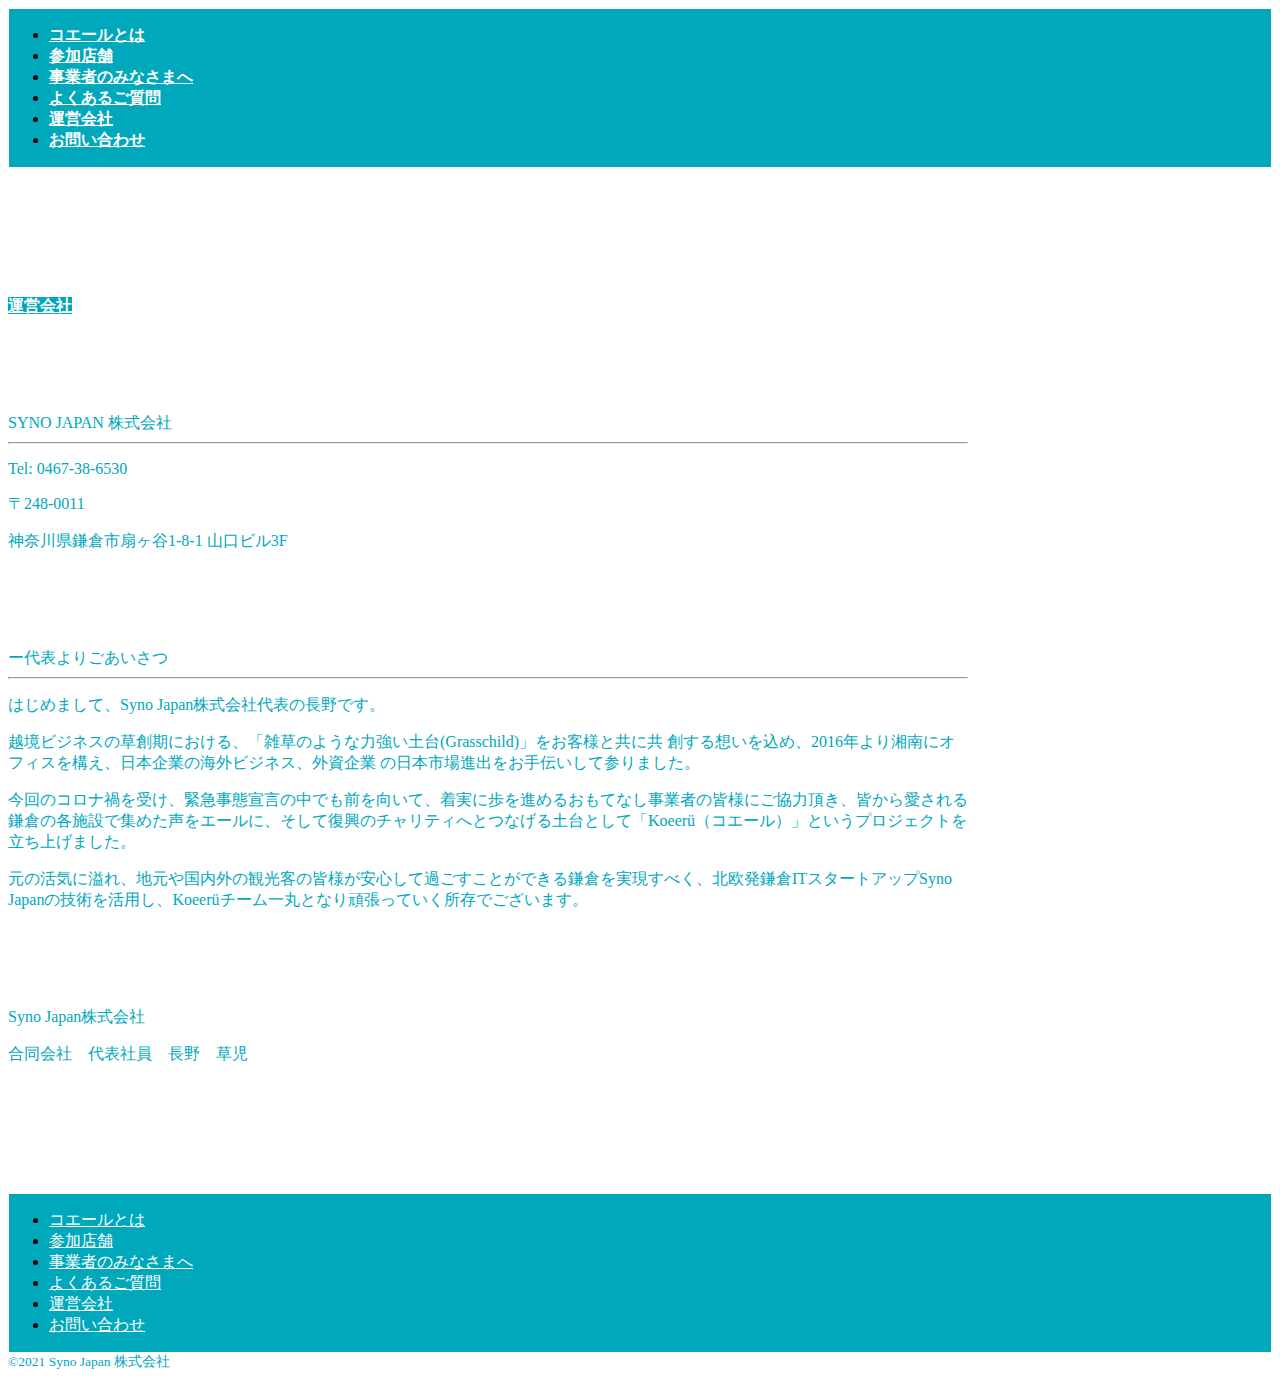
<file: pages/about.html>
<!DOCTYPE html>
<html lang="ja">
<head>
    <title>運営会社</title>
    <meta http-equiv="content-type" charset="utf-8">
    <meta name="viewport" content="width=device-width, initial-scale=1">
    <link href="https://cdn.jsdelivr.net/npm/bootstrap@5.0.0-beta1/dist/css/bootstrap.min.css" rel="stylesheet" integrity="sha384-giJF6kkoqNQ00vy+HMDP7azOuL0xtbfIcaT9wjKHr8RbDVddVHyTfAAsrekwKmP1" crossorigin="anonymous">
    <link href="../css/style.css" rel="stylesheet">
</head>
<body>
    <div id="navbar" class="nav-bar-custom">
        <ul class="nav justify-content-center mt-2 mb-2 font-size-16">
            <li class="nav-item">
                <a class="nav-link nav-link-custom " aria-current="page" href="../index.html"><strong>コエールとは</strong></a>
            </li>
            <li class="nav-item">
                <a class="nav-link nav-link-custom" href="service.html"><strong>参加店舗</strong></a>
            </li>
            <!--
            <li class="nav-item">
                <a class="nav-link nav-link-custom" href="">寄付先</a>
            </li>
            <li class="nav-item">
                <a class="nav-link nav-link-custom" href="">事業者のみなさまへ</a>
            </li>
            -->
            <li class="nav-item">
                <a class="nav-link nav-link-custom" href="information.html"><strong>事業者のみなさまへ</strong></a>
            </li>
            <li class="nav-item">
                <a class="nav-link nav-link-custom" aria-current="page" href="question.html"><strong>よくあるご質問</strong></a>
            </li>
            <li class="nav-item">
                <a class="nav-link nav-link-custom active" href="about.html"><strong>運営会社</strong></a>
            </li>
            <li class="nav-item">
                <a class="nav-link nav-link-custom" href="contact.html"><strong>お問い合わせ</strong></a>
            </li>
        </ul>
    </div>
<div class="container">
    <div id="content ">
        <div class="d-grid gap-2 mt-8">
            <a class="btn background-color border-color fs-md-3 fs-6" href="#" role="button"><strong>運営会社</strong></a>
        </div>
        <div class="mt-6 text-color">
            <div class="fs-md-3 fs-6 fw-bold">SYNO JAPAN 株式会社</div>
            <hr>
            <div class="fs-md-3 fs-6">
                <p></p>
                <p>Tel: 0467-38-6530</p>
                <p>〒248-0011</p>
                <p>神奈川県鎌倉市扇ヶ谷1-8-1 山口ビル3F</p>
            </div>
            <!--<div><img src="../assets/images/avatar.png" style="max-width: 200px"></div>-->
            
            <div class="mt-6 fs-md-3 fs-6 fw-bold" >ー代表よりごあいさつ</div>
            <hr>
            <div class="fs-md-3 fs-6">
                    <p>    はじめまして、Syno Japan株式会社代表の長野です。</p>
                    <p>越境ビジネスの草創期における、「雑草のような力強い土台(Grasschild)」をお客様と共に共
                    創する想いを込め、2016年より湘南にオフィスを構え、日本企業の海外ビジネス、外資企業
                    の日本市場進出をお手伝いして参りました。</p>
                    <p>今回のコロナ禍を受け、緊急事態宣言の中でも前を向いて、着実に歩を進めるおもてなし事業者の皆様にご協力頂き、皆から愛される鎌倉の各施設で集めた声をエールに、そして復興のチャリティへとつなげる土台として「Koeerü（コエール）」というプロジェクトを立ち上げました。</p>
                    <p>元の活気に溢れ、地元や国内外の観光客の皆様が安心して過ごすことができる鎌倉を実現すべく、北欧発鎌倉ITスタートアップSyno Japanの技術を活用し、Koeerüチーム一丸となり頑張っていく所存でございます。</p>
            </div>
            <div class="mt-6 fs-md-3 fs-6">
                    <p>Syno Japan株式会社</p>
                    <p>合同会社　代表社員　長野　草児</p>

            </div>
            <!--<div class="mt-5">
                <p>今回のコロナ禍を受けて、弊社として何か地域へ還元したいという思いも込め</p>
                <p>観光地である鎌倉で、当チャリティープロジェクトを企画することとなりました。</p>
            </div>
        -->
        </div>
    </div>
</div>
</body>
<footer>
    <div id="" class="nav-bar-custom mt-8">
            <ul class="nav justify-content-center mt-2 mb-2 font-size-16">
                    <li class="nav-item">
                        <a class="nav-link nav-link-custom active" aria-current="page" href="../index.html">コエールとは</a>
                    </li>
                    <li class="nav-item">
                        <a class="nav-link nav-link-custom" href="service.html">参加店舗</a>
                    </li>
                    <!--
                    <li class="nav-item">
                        <a class="nav-link nav-link-custom" href="">寄付先</a>
                    </li>
                    <li class="nav-item">
                        <a class="nav-link nav-link-custom" href="">事業者のみなさまへ</a>
                    </li>
                    -->
                    <li class="nav-item">
                        <a class="nav-link nav-link-custom" href="information.html">事業者のみなさまへ</a>
                    </li>
                    <li class="nav-item">
                        <a class="nav-link nav-link-custom" aria-current="page" href="question.html">よくあるご質問</a>
                    </li>
                    <li class="nav-item">
                        <a class="nav-link nav-link-custom active" href="about.html">運営会社</a>
                    </li>
                    <li class="nav-item">
                        <a class="nav-link nav-link-custom" href="contact.html">お問い合わせ</a>
                    </li>
                </ul>
    </div>
    <div class="text-color text-center mx-auto py-2 font-size-13-5">
        &copy;2021 Syno Japan 株式会社
    </div>
    <script src="https://cdn.jsdelivr.net/npm/bootstrap@5.0.0-beta1/dist/js/bootstrap.bundle.min.js" integrity="sha384-ygbV9kiqUc6oa4msXn9868pTtWMgiQaeYH7/t7LECLbyPA2x65Kgf80OJFdroafW" crossorigin="anonymous"></script>
</footer>
</html>
</file>
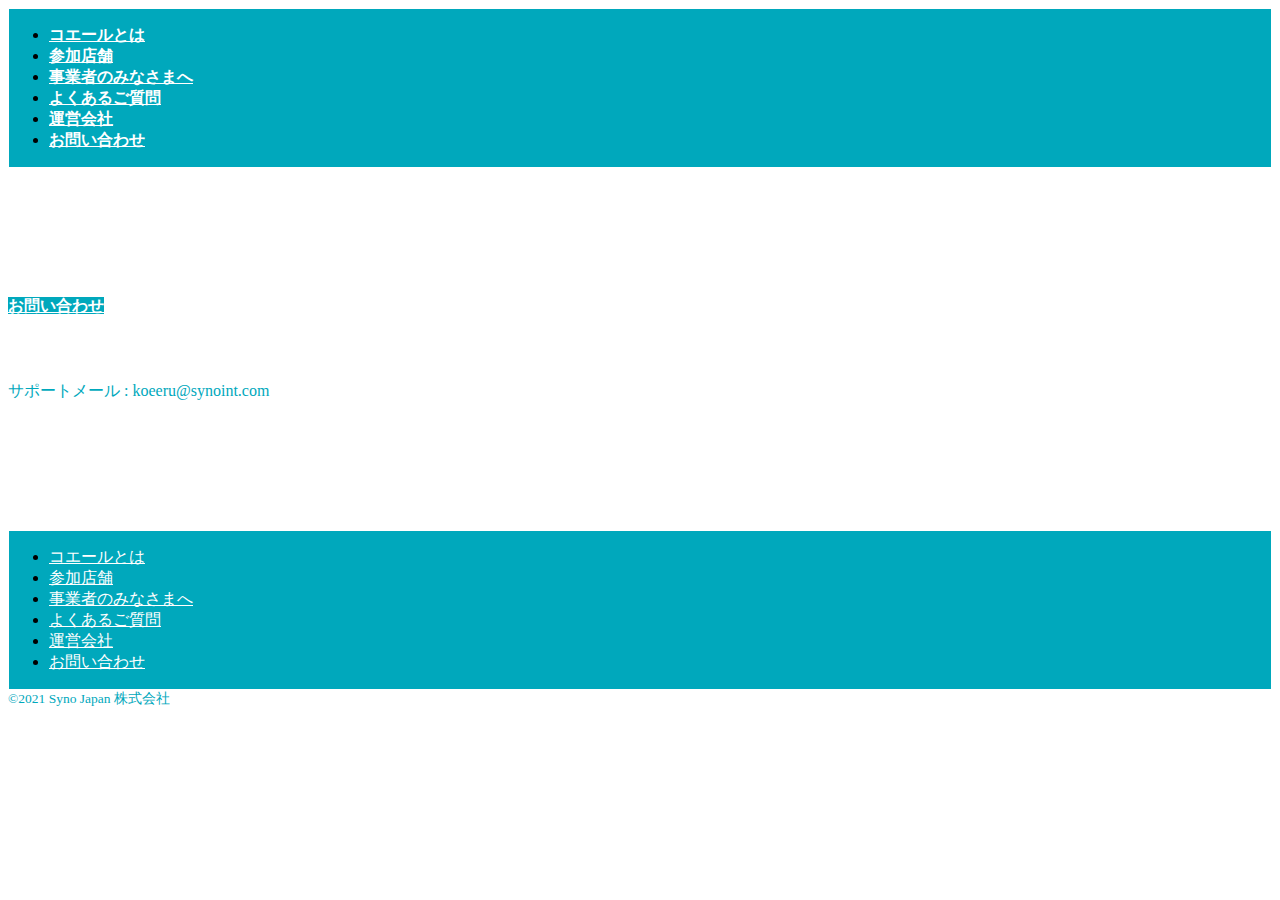
<file: pages/contact.html>
<!DOCTYPE html>
<html lang="ja">
<head>
    <title>お問い合わせ</title>
    <meta http-equiv="content-type" charset="utf-8">
    <meta name="viewport" content="width=device-width, initial-scale=1">
    <link href="https://cdn.jsdelivr.net/npm/bootstrap@5.0.0-beta1/dist/css/bootstrap.min.css" rel="stylesheet" integrity="sha384-giJF6kkoqNQ00vy+HMDP7azOuL0xtbfIcaT9wjKHr8RbDVddVHyTfAAsrekwKmP1" crossorigin="anonymous">
    <link href="../css/style.css" rel="stylesheet">
</head>
<body>
    <div id="navbar" class="nav-bar-custom">
        <ul class="nav justify-content-center mt-2 mb-2 font-size-16">
            <li class="nav-item">
                <a class="nav-link nav-link-custom " aria-current="page" href="../index.html"><strong>コエールとは</strong></a>
            </li>
            <li class="nav-item">
                <a class="nav-link nav-link-custom" href="service.html"><strong>参加店舗</strong></a>
            </li>
            <!--
            <li class="nav-item">
                <a class="nav-link nav-link-custom" href="">寄付先</a>
            </li>
            <li class="nav-item">
                <a class="nav-link nav-link-custom" href="">事業者のみなさまへ</a>
            </li>
            -->
            <li class="nav-item">
                <a class="nav-link nav-link-custom" href="information.html"><strong>事業者のみなさまへ</strong></a>
            </li>
            <li class="nav-item">
                <a class="nav-link nav-link-custom " aria-current="page" href="question.html"><strong>よくあるご質問</strong></a>
            </li>
            <li class="nav-item">
                <a class="nav-link nav-link-custom" href="about.html"><strong>運営会社</strong></a>
            </li>
            <li class="nav-item">
                <a class="nav-link nav-link-custom active" href="contact.html"><strong>お問い合わせ</strong></a>
            </li>
        </ul>
    </div>
<div class="container">
    <div class="content fw-bold">
        <div class="d-grid gap-2 mt-8">
            <a class="btn background-color border-color fs-md-3 fs-6" href="#" role="button"><strong>お問い合わせ</strong></a>
        </div>
        <div class="mt-4">
                <p class="fs-md-3 fs-6 fw-bold text-color">サポートメール : koeeru@synoint.com</p>
                <script charset="utf-8" type="text/javascript" src="https://js.hsforms.net/forms/shell.js"></script>
                <script>
                  hbspt.forms.create({
                    portalId: "4109254",
                    formId: "debb9640-2c5e-4b2f-b345-024e22d17aa3"
                });
                </script>
        </div>
    </div>
</div>
</body>
<footer>
    <div id="" class="nav-bar-custom mt-8">
            <ul class="nav justify-content-center mt-2 mb-2 font-size-16">
                    <li class="nav-item">
                        <a class="nav-link nav-link-custom active" aria-current="page" href="../index.html">コエールとは</a>
                    </li>
                    <li class="nav-item">
                        <a class="nav-link nav-link-custom" href="service.html">参加店舗</a>
                    </li>
                    <!--
                    <li class="nav-item">
                        <a class="nav-link nav-link-custom" href="">寄付先</a>
                    </li>
                    <li class="nav-item">
                        <a class="nav-link nav-link-custom" href="">事業者のみなさまへ</a>
                    </li>
                    -->
                    <li class="nav-item">
                        <a class="nav-link nav-link-custom" href="information.html">事業者のみなさまへ</a>
                    </li>
                    <li class="nav-item">
                        <a class="nav-link nav-link-custom" aria-current="page" href="question.html">よくあるご質問</a>
                    </li>
                    <li class="nav-item">
                        <a class="nav-link nav-link-custom" href="about.html">運営会社</a>
                    </li>
                    <li class="nav-item">
                        <a class="nav-link nav-link-custom active" href="contact.html">お問い合わせ</a>
                    </li>
                </ul>
    </div>
    <div class="text-color text-center mx-auto py-2 font-size-13-5">
        &copy;2021 Syno Japan 株式会社
    </div>
    <script src="https://cdn.jsdelivr.net/npm/bootstrap@5.0.0-beta1/dist/js/bootstrap.bundle.min.js" integrity="sha384-ygbV9kiqUc6oa4msXn9868pTtWMgiQaeYH7/t7LECLbyPA2x65Kgf80OJFdroafW" crossorigin="anonymous"></script>
</footer>
</html>
</file>
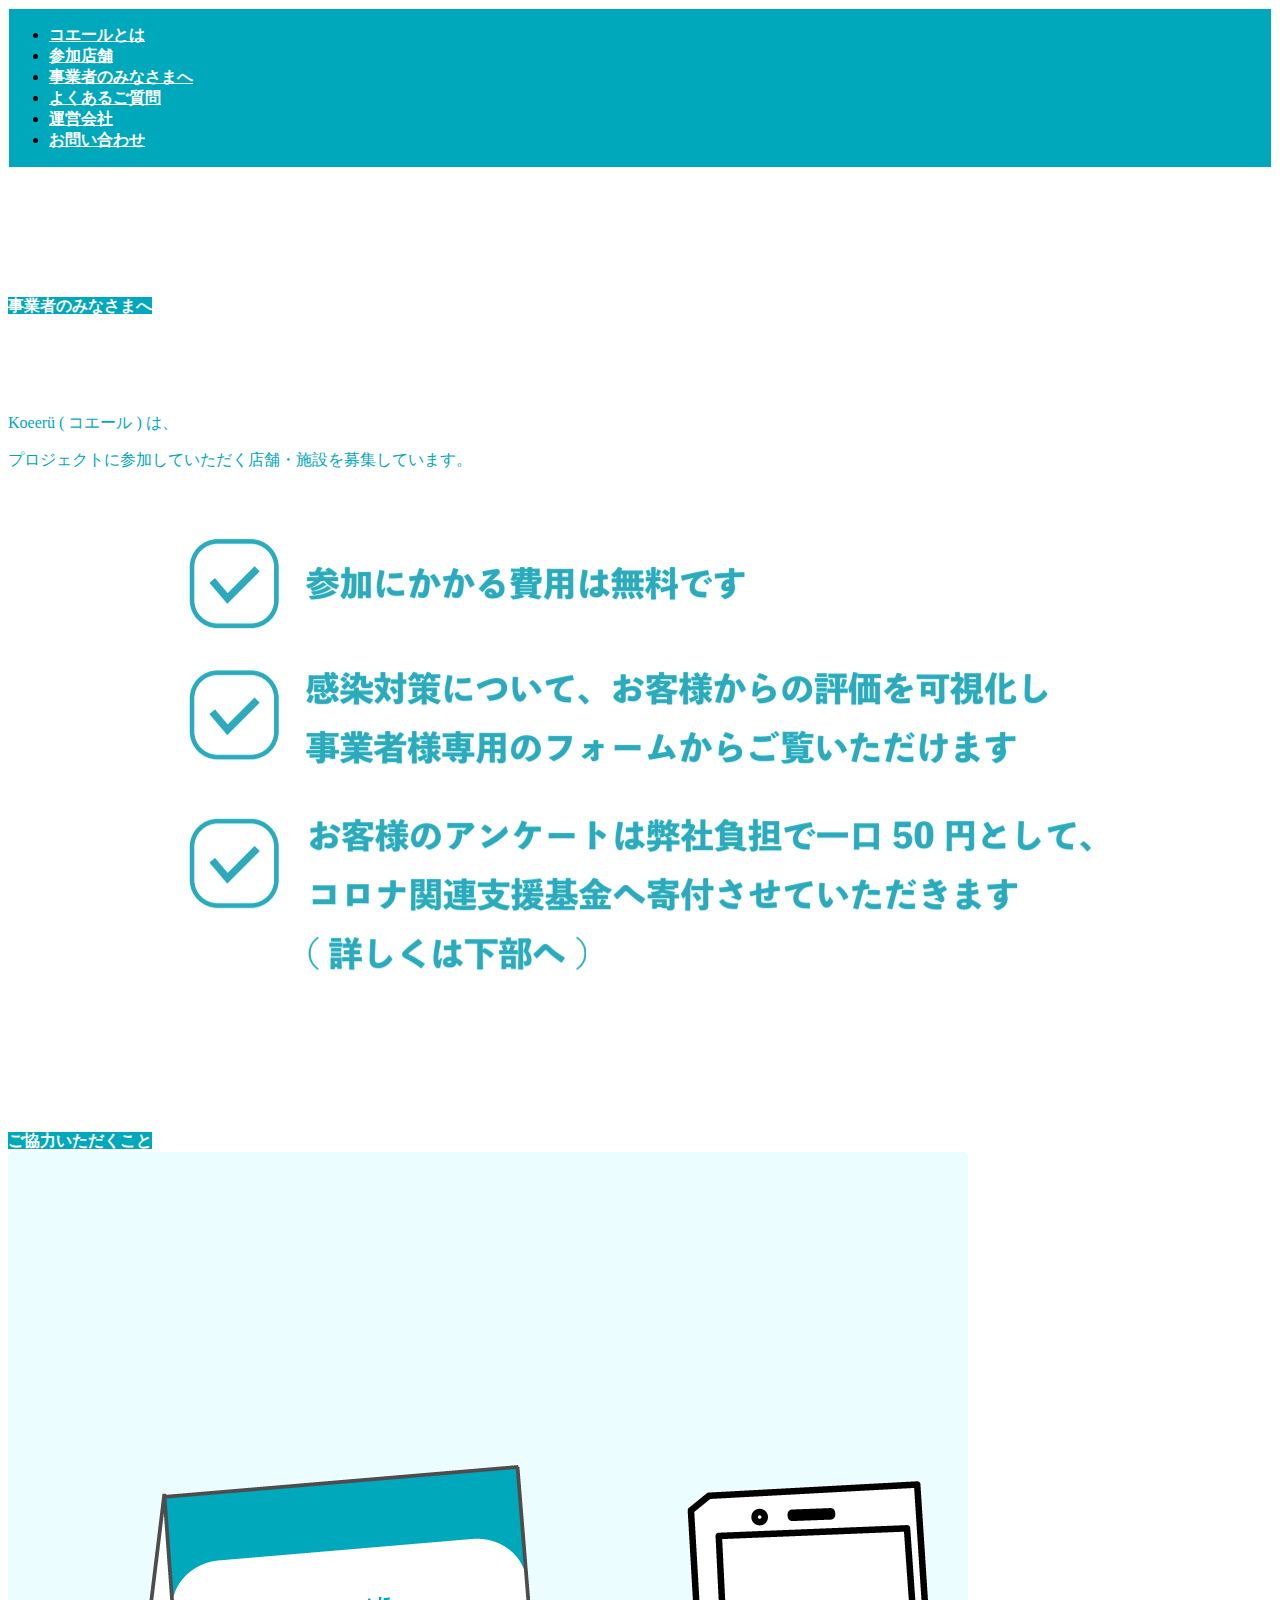
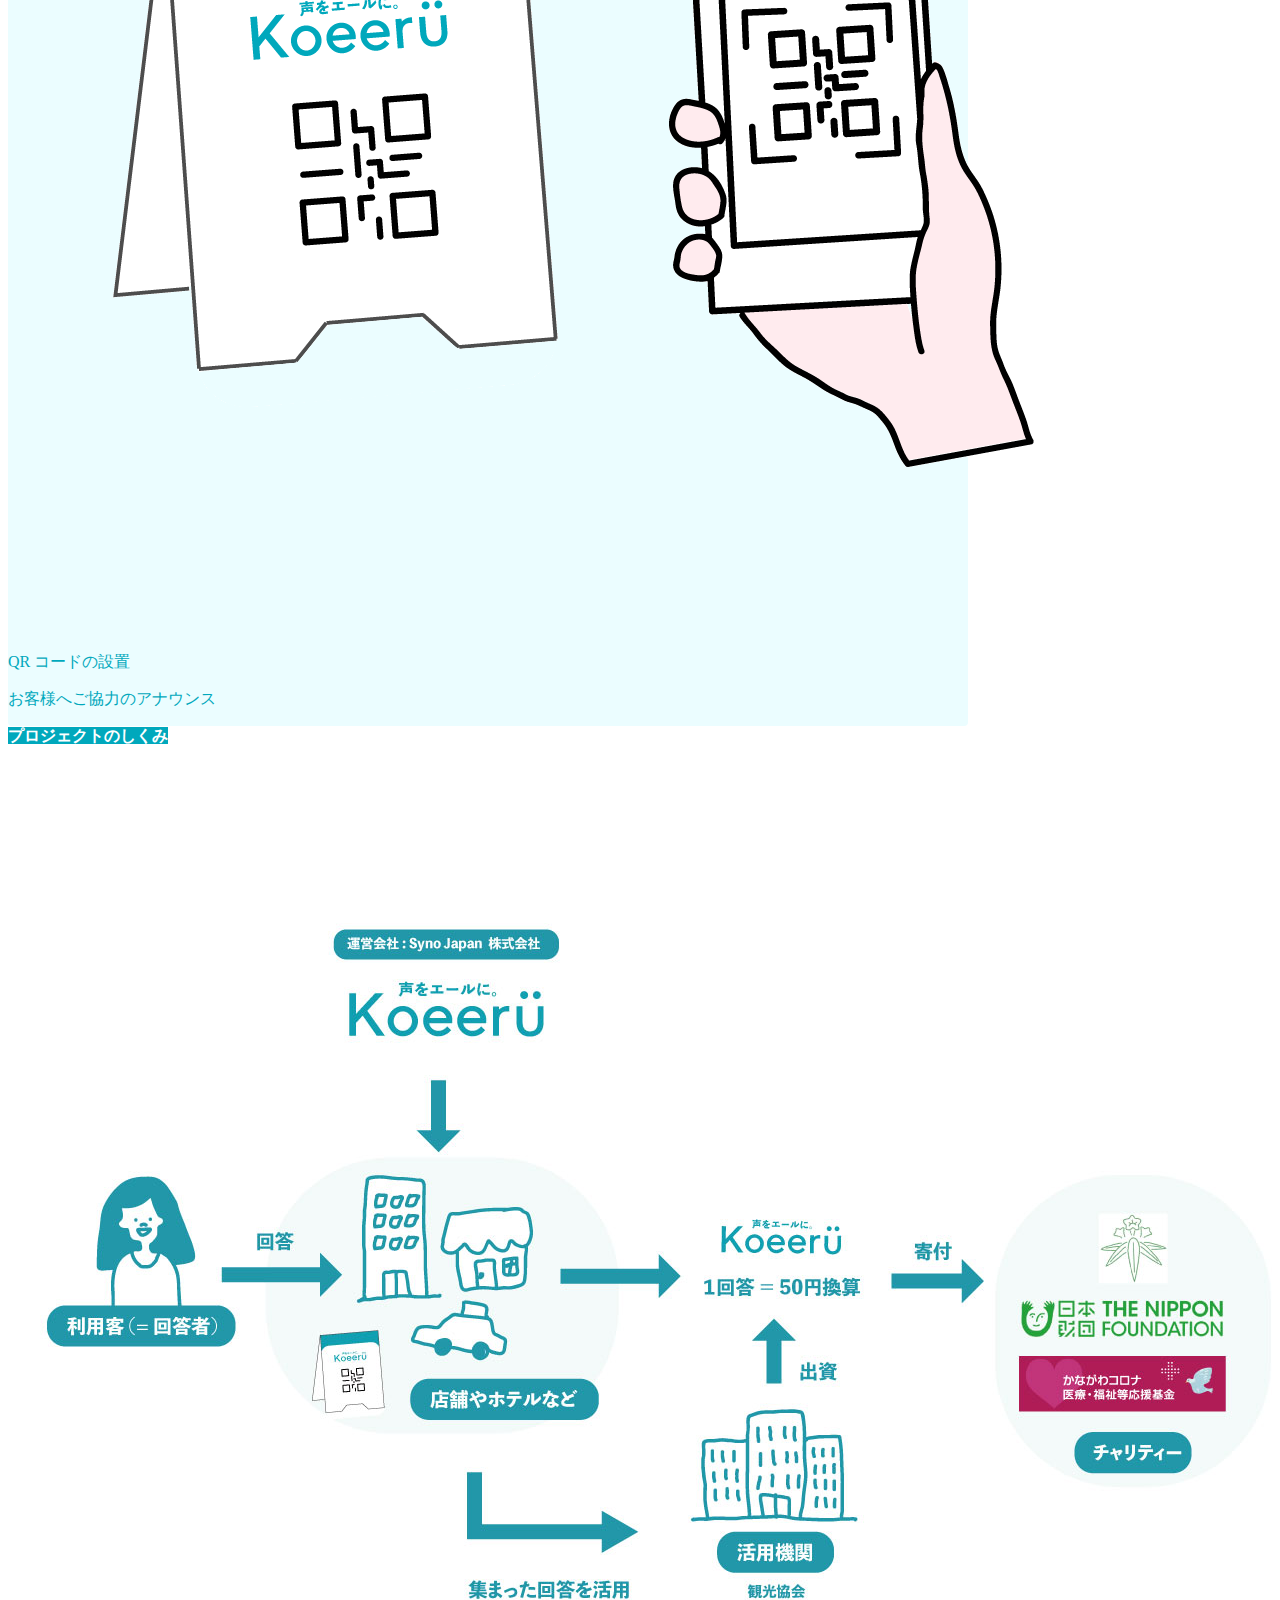
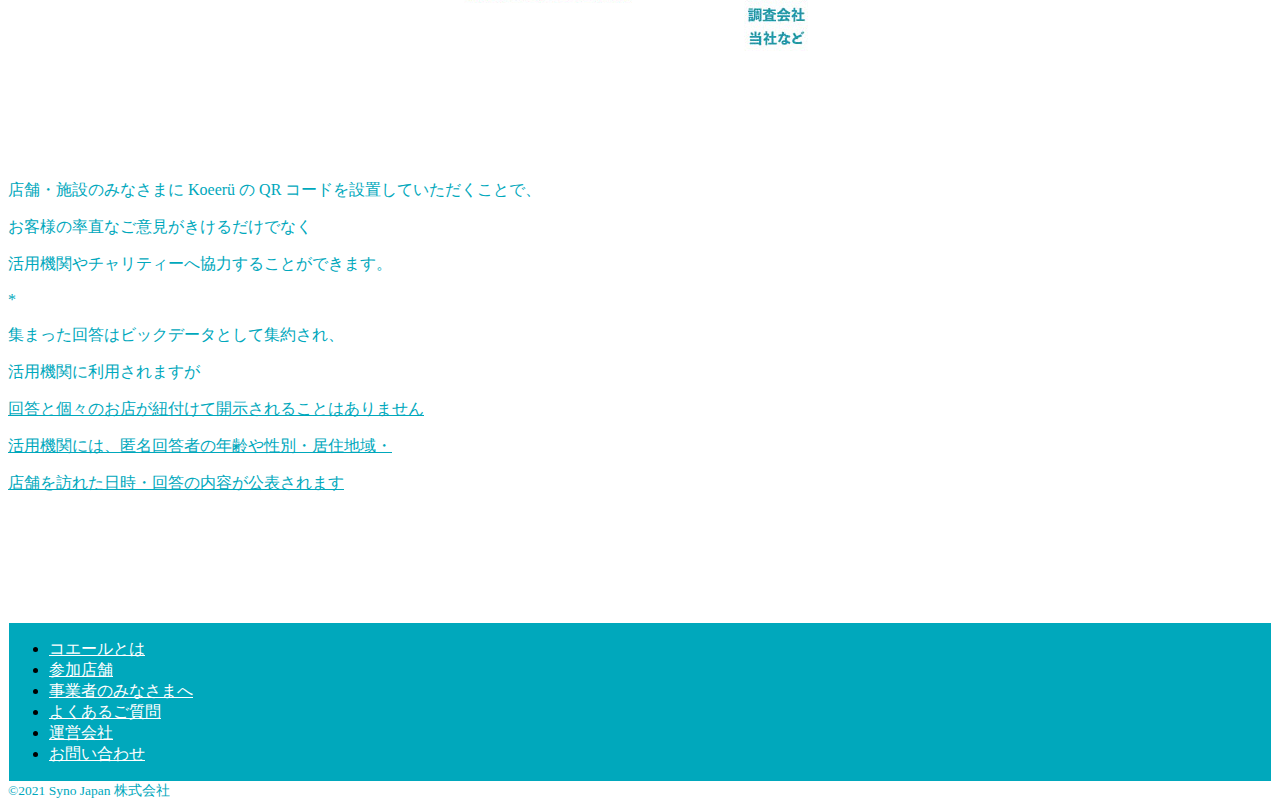
<file: pages/information.html>
<!DOCTYPE html>
<html lang="ja">
<head>
    <title>事業者のみなさまへ</title>
    <meta http-equiv="content-type" charset="utf-8">
    <meta name="viewport" content="width=device-width, initial-scale=1">
    <link href="https://cdn.jsdelivr.net/npm/bootstrap@5.0.0-beta1/dist/css/bootstrap.min.css" rel="stylesheet" integrity="sha384-giJF6kkoqNQ00vy+HMDP7azOuL0xtbfIcaT9wjKHr8RbDVddVHyTfAAsrekwKmP1" crossorigin="anonymous">
    <link href="../css/style.css" rel="stylesheet">
</head>
<body>
    <div id="navbar" class="nav-bar-custom">
        <ul class="nav justify-content-center mt-2 mb-2 font-size-16">
            <li class="nav-item">
                <a class="nav-link nav-link-custom" aria-current="page" href="../index.html"><strong>コエールとは</strong></a>
            </li>
            <li class="nav-item">
                <a class="nav-link nav-link-custom" href="service.html"><strong>参加店舗</strong></a>
            </li>
            <!--
            <li class="nav-item">
                <a class="nav-link nav-link-custom" href="">寄付先</a>
            </li>
            -->
            <li class="nav-item">
                <a class="nav-link nav-link-custom active" href="information.html"><strong>事業者のみなさまへ</strong></a>
            </li>
            <li class="nav-item">
                <a class="nav-link nav-link-custom" aria-current="page" href="question.html"><strong>よくあるご質問</strong></a>
            </li>
            <li class="nav-item">
                <a class="nav-link nav-link-custom" href="about.html"><strong>運営会社</strong></a>
            </li>
            <li class="nav-item">
                <a class="nav-link nav-link-custom" href="contact.html"><strong>お問い合わせ</strong></a>
            </li>
        </ul>
    </div>
<div class="container">
    <div class="content fs-md-3 fs-6 text-color fw-bold">
        <div class="d-grid gap-2 mt-8">
            <a class="btn background-color border-color fs-md-3 fs-6" role="button"><strong>事業者のみなさまへ</strong></a>
        </div>
        <div class="mt-6 text-center">
            <p>Koeerü ( コエール ) は、</p>
            <p>プロジェクトに参加していただく店舗・施設を募集しています。</p>
        </div>
        <div class="mt-5">
            <img src="../assets/images/list-checkbox.png" alt="" class="w-100 mx-auto">
        </div>
        <div class="d-grid gap-2 mt-6">
            <a class="btn background-color border-color fs-md-3 fs-6" role="button"><strong>ご協力いただくこと</strong></a>
        </div>
        <div class="mt-5">
            <div class="d-md-flex justify-content-center box">
                <div class="w-100">
                    <img src="../assets/images/step1.png" alt="" class="rounded mx-auto d-block w-50">
                </div>
                <div class="w-100 text-color fw-large flex-text-center">
                    <div class="w-100 text-center">
                        <div class="fs-6 fs-md-3">
                            <p>QR コードの設置</p>
                            <p>お客様へご協力のアナウンス</p>
                        </div>
                    </div>
                </div>
            </div>
        </div>
        <div class="d-grid gap-2 mt-5">
            <a class="btn background-color border-color fs-md-3 fs-6" role="button"><strong>プロジェクトのしくみ</strong></a>
        </div>
        <div class="mt-6">
            <img src="../assets/images/cooperate.jpg" alt="" class="w-100 mx-auto">
        </div>
        <div class="mt-6 text-center">
            <p>店舗・施設のみなさまに Koeerü の QR コードを設置していただくことで、</p>
            <p>お客様の率直なご意見がきけるだけでなく</p>
            <p>活用機関やチャリティーへ協力することができます。</p>
        </div>
        <div class="text-center mt-5">
            <p>*</p>
        </div>
        <div class="mt-5 text-center">
            <p>集まった回答はビックデータとして集約され、</p>
            <p>活用機関に利用されますが</p>
            <p class="text-color"><u>回答と個々のお店が紐付けて開示されることはありません</u></p>
            <div class="mt-5">
                <p class="text-color"><u>活用機関には、匿名回答者の年齢や性別・居住地域・</u></p>
                <p class="text-color"><u>店舗を訪れた日時・回答の内容が公表されます</u></p>
            </div>
        </div>
    </div>
</div>
</body>
<footer>
    <div id="" class="nav-bar-custom mt-8">
            <ul class="nav justify-content-center mt-2 mb-2 font-size-16">
                    <li class="nav-item">
                        <a class="nav-link nav-link-custom" aria-current="page" href="../index.html">コエールとは</a>
                    </li>
                    <li class="nav-item">
                        <a class="nav-link nav-link-custom" href="service.html">参加店舗</a>
                    </li>
                    <!--
                    <li class="nav-item">
                        <a class="nav-link nav-link-custom" href="">寄付先</a>
                    </li>
                    -->
                    <li class="nav-item">
                        <a class="nav-link nav-link-custom active" href="information.html">事業者のみなさまへ</a>
                    </li>
                    <li class="nav-item">
                        <a class="nav-link nav-link-custom" aria-current="page" href="question.html">よくあるご質問</a>
                    </li>
                    <li class="nav-item">
                        <a class="nav-link nav-link-custom" href="about.html">運営会社</a>
                    </li>
                    <li class="nav-item">
                        <a class="nav-link nav-link-custom" href="contact.html">お問い合わせ</a>
                    </li>
                </ul>
    </div>
    <div class="text-color text-center mx-auto py-2 font-size-13-5">
        &copy;2021 Syno Japan 株式会社
    </div>
    <script src="https://cdn.jsdelivr.net/npm/bootstrap@5.0.0-beta1/dist/js/bootstrap.bundle.min.js" integrity="sha384-ygbV9kiqUc6oa4msXn9868pTtWMgiQaeYH7/t7LECLbyPA2x65Kgf80OJFdroafW" crossorigin="anonymous"></script>
</footer>
</html>
</file>
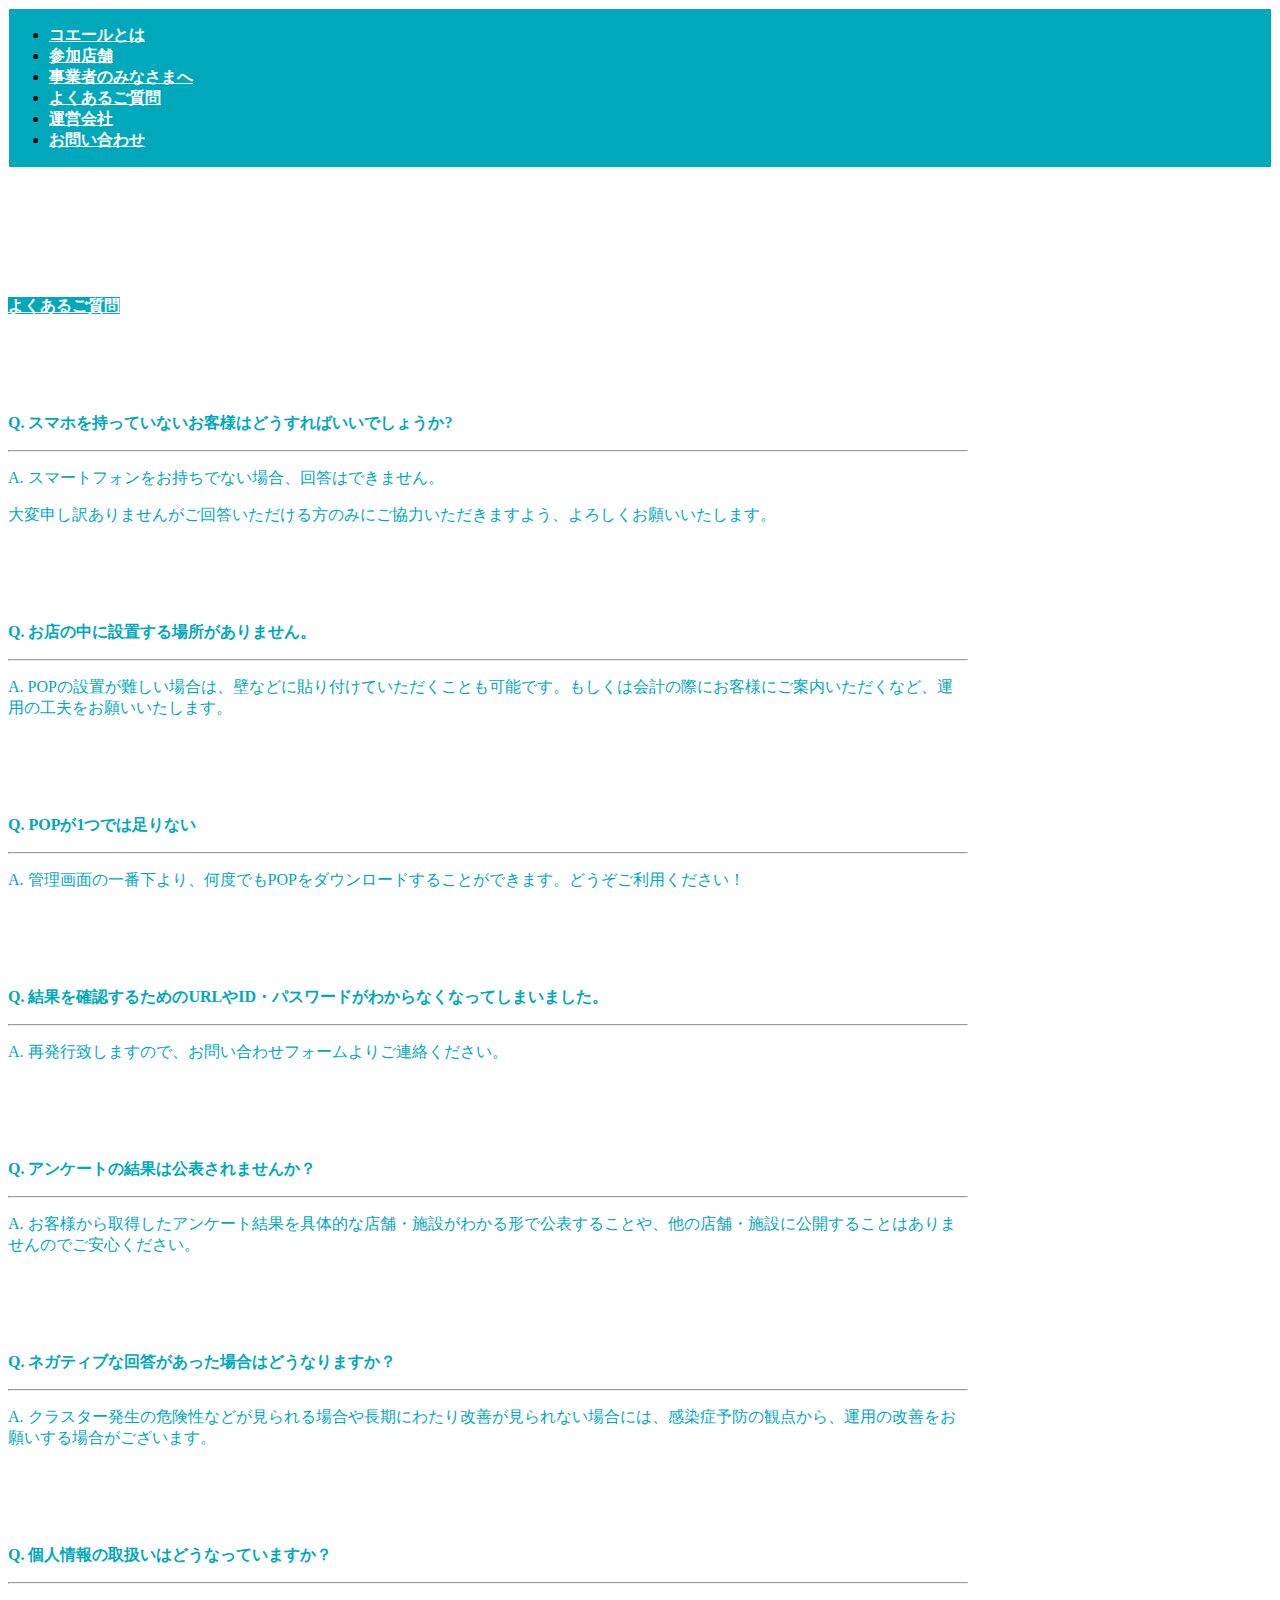
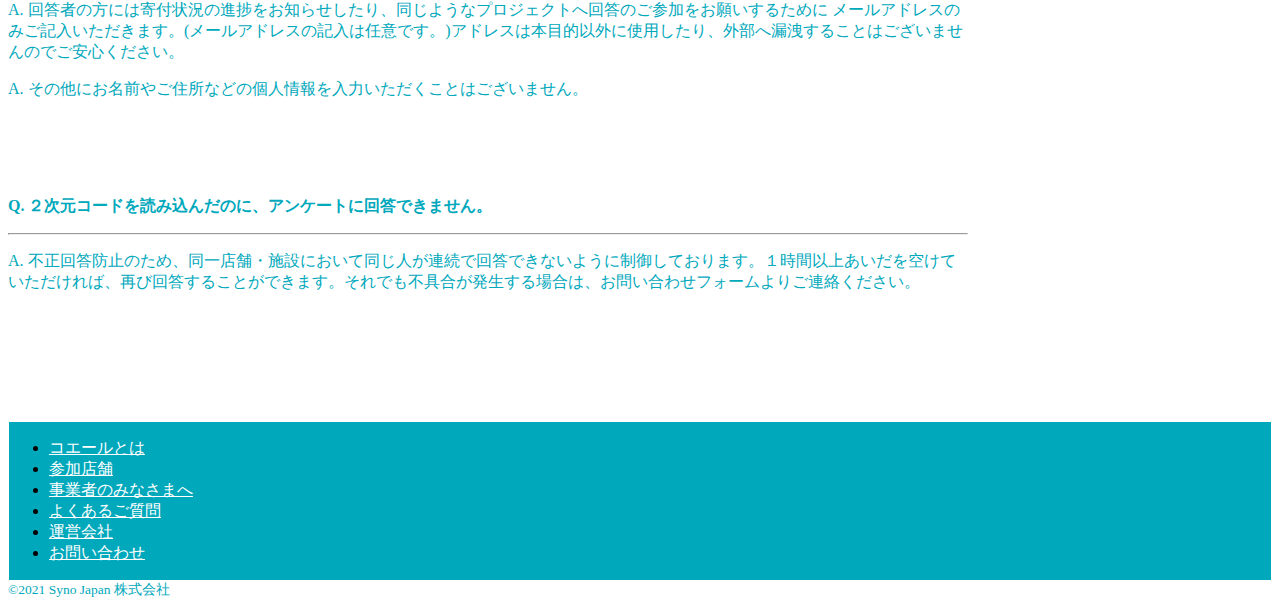
<file: pages/question.html>
<!DOCTYPE html>
<html lang="ja">
<head>
    <title>よくあるご質問</title>
    <meta http-equiv="content-type" charset="utf-8">
    <meta name="viewport" content="width=device-width, initial-scale=1">
    <link href="https://cdn.jsdelivr.net/npm/bootstrap@5.0.0-beta1/dist/css/bootstrap.min.css" rel="stylesheet" integrity="sha384-giJF6kkoqNQ00vy+HMDP7azOuL0xtbfIcaT9wjKHr8RbDVddVHyTfAAsrekwKmP1" crossorigin="anonymous">
    <link href="../css/style.css" rel="stylesheet">
</head>
<body>
    <div id="navbar" class="nav-bar-custom">
        <ul class="nav justify-content-center mt-2 mb-2 font-size-16">
            <li class="nav-item">
                <a class="nav-link nav-link-custom" aria-current="page" href="../index.html"><strong>コエールとは</strong></a>
            </li>
            <li class="nav-item">
                <a class="nav-link nav-link-custom" href="service.html"><strong>参加店舗</strong></a>
            </li>
           <!-- <li class="nav-item">
                <a class="nav-link nav-link-custom" href="">寄付先</a>
            </li>
            <li class="nav-item">
                <a class="nav-link nav-link-custom" href="">事業者のみなさまへ</a>
            </li>
            -->
            <li class="nav-item">
                <a class="nav-link nav-link-custom" href="information.html"><strong>事業者のみなさまへ</strong></a>
            </li>
            <li class="nav-item">
                <a class="nav-link nav-link-custom active" aria-current="page" href="question.html"><strong>よくあるご質問</strong></a>
            </li>
            <li class="nav-item">
                <a class="nav-link nav-link-custom" href="about.html"><strong>運営会社</strong></a>
            </li>
            <li class="nav-item">
                <a class="nav-link nav-link-custom" href="contact.html"><strong>お問い合わせ</strong></a>
            </li>
        </ul>
    </div>
<div class="container">
    <div class="content fs-md-3 fs-6 text-color">
        <div class="d-grid gap-2 mt-8">
            <a class="btn  background-color border-color fs-md-3 fs-6" href="#" role="button"><strong>よくあるご質問</strong></a>
        </div>
        <div >
            <div class="mt-6">
                <p><strong>Q. スマホを持っていないお客様はどうすればいいでしょうか?</strong></p>
                <hr>
                <p>A. スマートフォンをお持ちでない場合、回答はできません。</p>
                <p>大変申し訳ありませんがご回答いただける方のみにご協力いただきますよう、よろしくお願いいたします。</p>
            </div>
            
            <div class="mt-6">
                <p><strong>Q. お店の中に設置する場所がありません。</strong></p>
                <hr>
                <p>A. POPの設置が難しい場合は、壁などに貼り付けていただくことも可能です。もしくは会計の際にお客様にご案内いただくなど、運用の工夫をお願いいたします。</p>
            </div>
            
            <div class="mt-6">
                <p><strong>Q. POPが1つでは足りない</strong></p>
                <hr>
                <p>A. 管理画面の一番下より、何度でもPOPをダウンロードすることができます。どうぞご利用ください！</p>
            </div>
            
            <div class="mt-6">
                <p><strong>Q. 結果を確認するためのURLやID・パスワードがわからなくなってしまいました。</strong></p>
                <hr>
                <p>A. 再発行致しますので、お問い合わせフォームよりご連絡ください。</p>
            </div>

            <div class="mt-6">
                <p><strong>Q. アンケートの結果は公表されませんか？</strong></p>
                <hr>
                <p>A. お客様から取得したアンケート結果を具体的な店舗・施設がわかる形で公表することや、他の店舗・施設に公開することはありませんのでご安心ください。</p>
            </div>
            
            <div class="mt-6">
                <p><strong>Q. ネガティブな回答があった場合はどうなりますか？</strong></p>
                <hr>
                <p>A. クラスター発生の危険性などが見られる場合や長期にわたり改善が見られない場合には、感染症予防の観点から、運用の改善をお願いする場合がございます。</p>
            </div>
            
            <div class="mt-6">
                <p><strong>Q. 個人情報の取扱いはどうなっていますか？</strong></p>
                <hr>
                <p>A. 回答者の方には寄付状況の進捗をお知らせしたり、同じようなプロジェクトへ回答のご参加をお願いするために メールアドレスのみご記入いただきます。(メールアドレスの記入は任意です。)アドレスは本目的以外に使用したり、外部へ漏洩することはございませんのでご安心ください。</p>
                <p>A. その他にお名前やご住所などの個人情報を入力いただくことはございません。</p>
            </div>
            
            <div class="mt-6">
                <p><strong>Q. ２次元コードを読み込んだのに、アンケートに回答できません。</strong></p>
                <hr>
                <p>A. 不正回答防止のため、同一店舗・施設において同じ人が連続で回答できないように制御しております。１時間以上あいだを空けていただければ、再び回答することができます。それでも不具合が発生する場合は、お問い合わせフォームよりご連絡ください。</p>
            </div>
            
        </div>
    </div>
</div>
</body>
<footer>
    <div id="" class="nav-bar-custom mt-8">
            <ul class="nav justify-content-center mt-2 mb-2 font-size-16">
                    <li class="nav-item">
                        <a class="nav-link nav-link-custom" aria-current="page" href="../index.html">コエールとは</a>
                    </li>
                    <li class="nav-item">
                        <a class="nav-link nav-link-custom" href="service.html">参加店舗</a>
                    </li>
                   <!-- <li class="nav-item">
                        <a class="nav-link nav-link-custom" href="">寄付先</a>
                    </li>
                    <li class="nav-item">
                        <a class="nav-link nav-link-custom" href="">事業者のみなさまへ</a>
                    </li>
                    -->
                    <li class="nav-item">
                        <a class="nav-link nav-link-custom" href="information.html">事業者のみなさまへ</a>
                    </li>
                    <li class="nav-item">
                        <a class="nav-link nav-link-custom active" aria-current="page" href="question.html">よくあるご質問</a>
                    </li>
                    <li class="nav-item">
                        <a class="nav-link nav-link-custom" href="about.html">運営会社</a>
                    </li>
                    <li class="nav-item">
                        <a class="nav-link nav-link-custom" href="contact.html">お問い合わせ</a>
                    </li>
                </ul>
    </div>
    <div class="text-color text-center mx-auto py-2 font-size-13-5">
        &copy;2021 Syno Japan 株式会社
    </div>
    <script src="https://cdn.jsdelivr.net/npm/bootstrap@5.0.0-beta1/dist/js/bootstrap.bundle.min.js" integrity="sha384-ygbV9kiqUc6oa4msXn9868pTtWMgiQaeYH7/t7LECLbyPA2x65Kgf80OJFdroafW" crossorigin="anonymous"></script>
</footer>
</html>
</file>
<file: css/style.css>
.container {
    max-width: 960px;
}

.nav-bar-custom {
    border: 1px solid white;
    background-color: #00a8bc;
}
.nav-link-custom, .nav-link-custom:hover {
    color: white;
}
.nav-link-custom:hover {
    text-decoration: underline;
}

.font-size-16 {
    font-size: 16px;
}
.font-size-21 {
    font-size: 21pt;
}
.text-color {
    color: #00a8bc;
}
.background-color,.background-color:active, .background-color:hover {
    background-color: #00a8bc;
    color: white
}
.border-color, .border-color:active, .border-color:hover {
    border-color: #00a8bc;
}
.font-size-76 {
    font-size: 76px;
}
.font-size-25 {
    font-size: 25px;
}
.font-size-13 {
    font-size: 13px;
}
.box {
    background-color: #ebfdff;
    border-radius: 4px;
}
.flex-text-center {
    display: flex;
    align-items: center;
    flex-wrap: wrap;
}
.background-color-white {
    background-color: white;
}
.border-radius-15 {
    border-radius: 15px;
}
.font-size-13-5 {
    font-size: 13.5px;
}

@media only screen and (max-width: 600px) {
    .mt-8 {
        margin-top: 4rem;
    }
    .mt-6 {
        margin-top: 3rem;
    }
    .mt-4 {
        margin-top: 2rem;
    }
}
@media only screen and (min-width: 600px) {
    .mt-8 {
        margin-top: 8rem;
    }
    .mt-6 {
        margin-top: 6rem;
    }

    .mt-4 {
        margin-top: 4rem;
    }
} 

::-webkit-input-placeholder { /* Chrome/Opera/Safari */
    color: #00a8bc !important;
    font-weight: bold;
}
::-moz-placeholder { /* Firefox 19+ */
    color: #00a8bc !important;
    font-weight: bold;
}
:-ms-input-placeholder { /* IE 10+ */
    color: #00a8bc !important;
    font-weight: bold;
}
:-moz-placeholder { /* Firefox 18- */
    color: #00a8bc !important;
    font-weight: bold;
}
.border-bottom-5 {
    border-bottom: 5px solid;
}

.nav-link.active {
    text-decoration: underline;
}

.icon-sns {
    color: #00a8bc;
}
</file>
